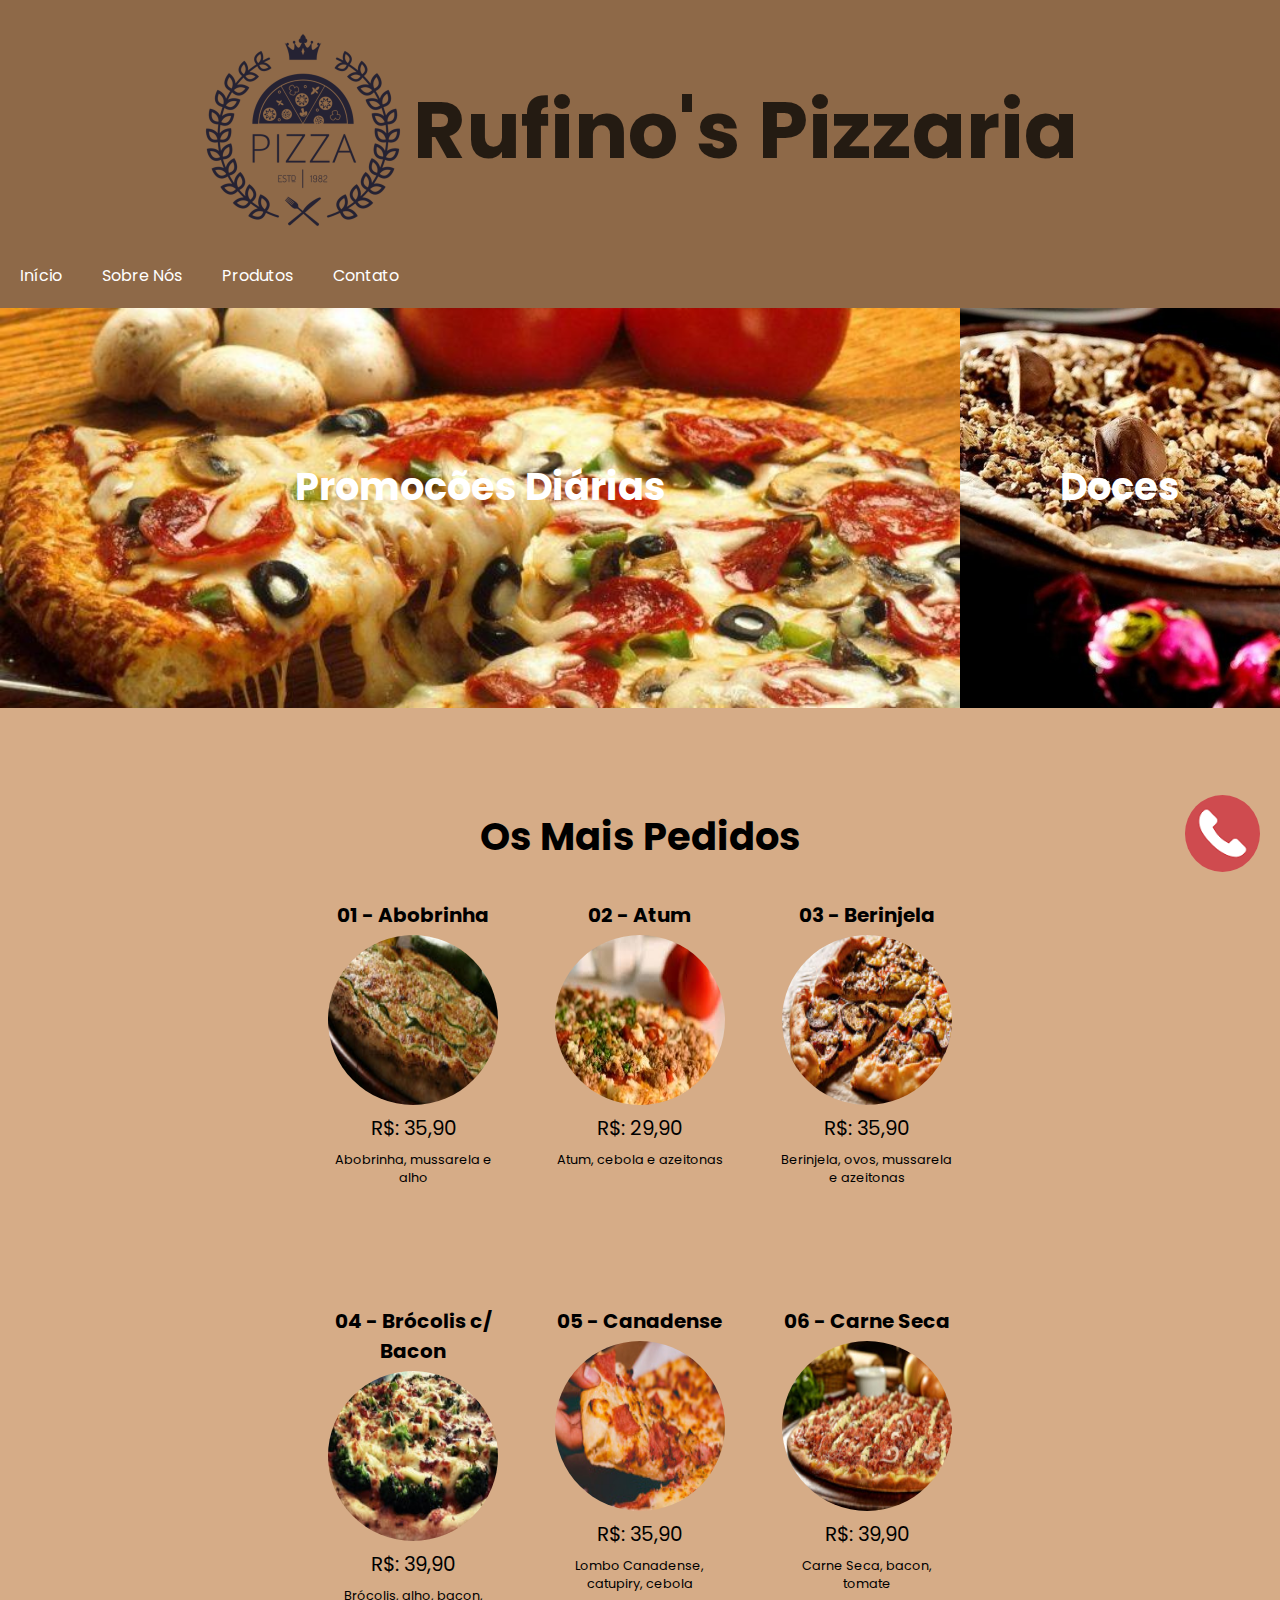
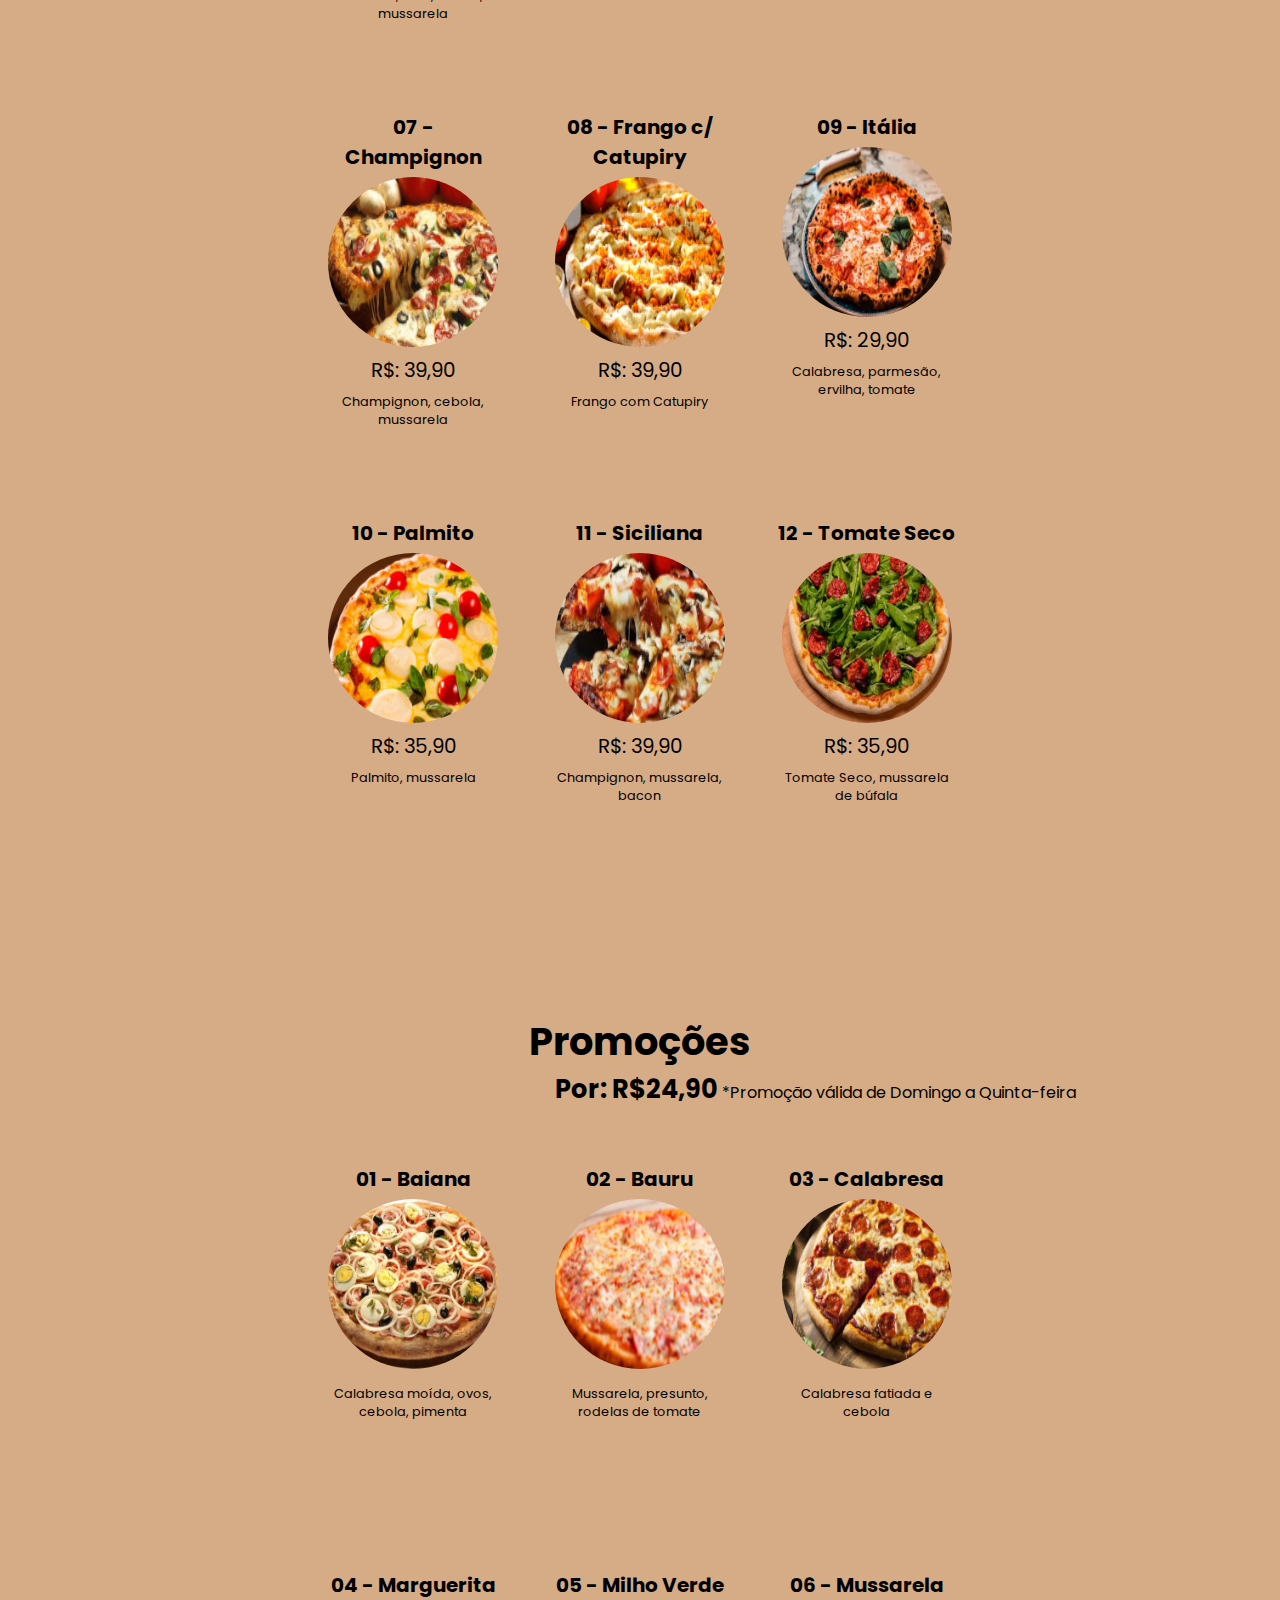
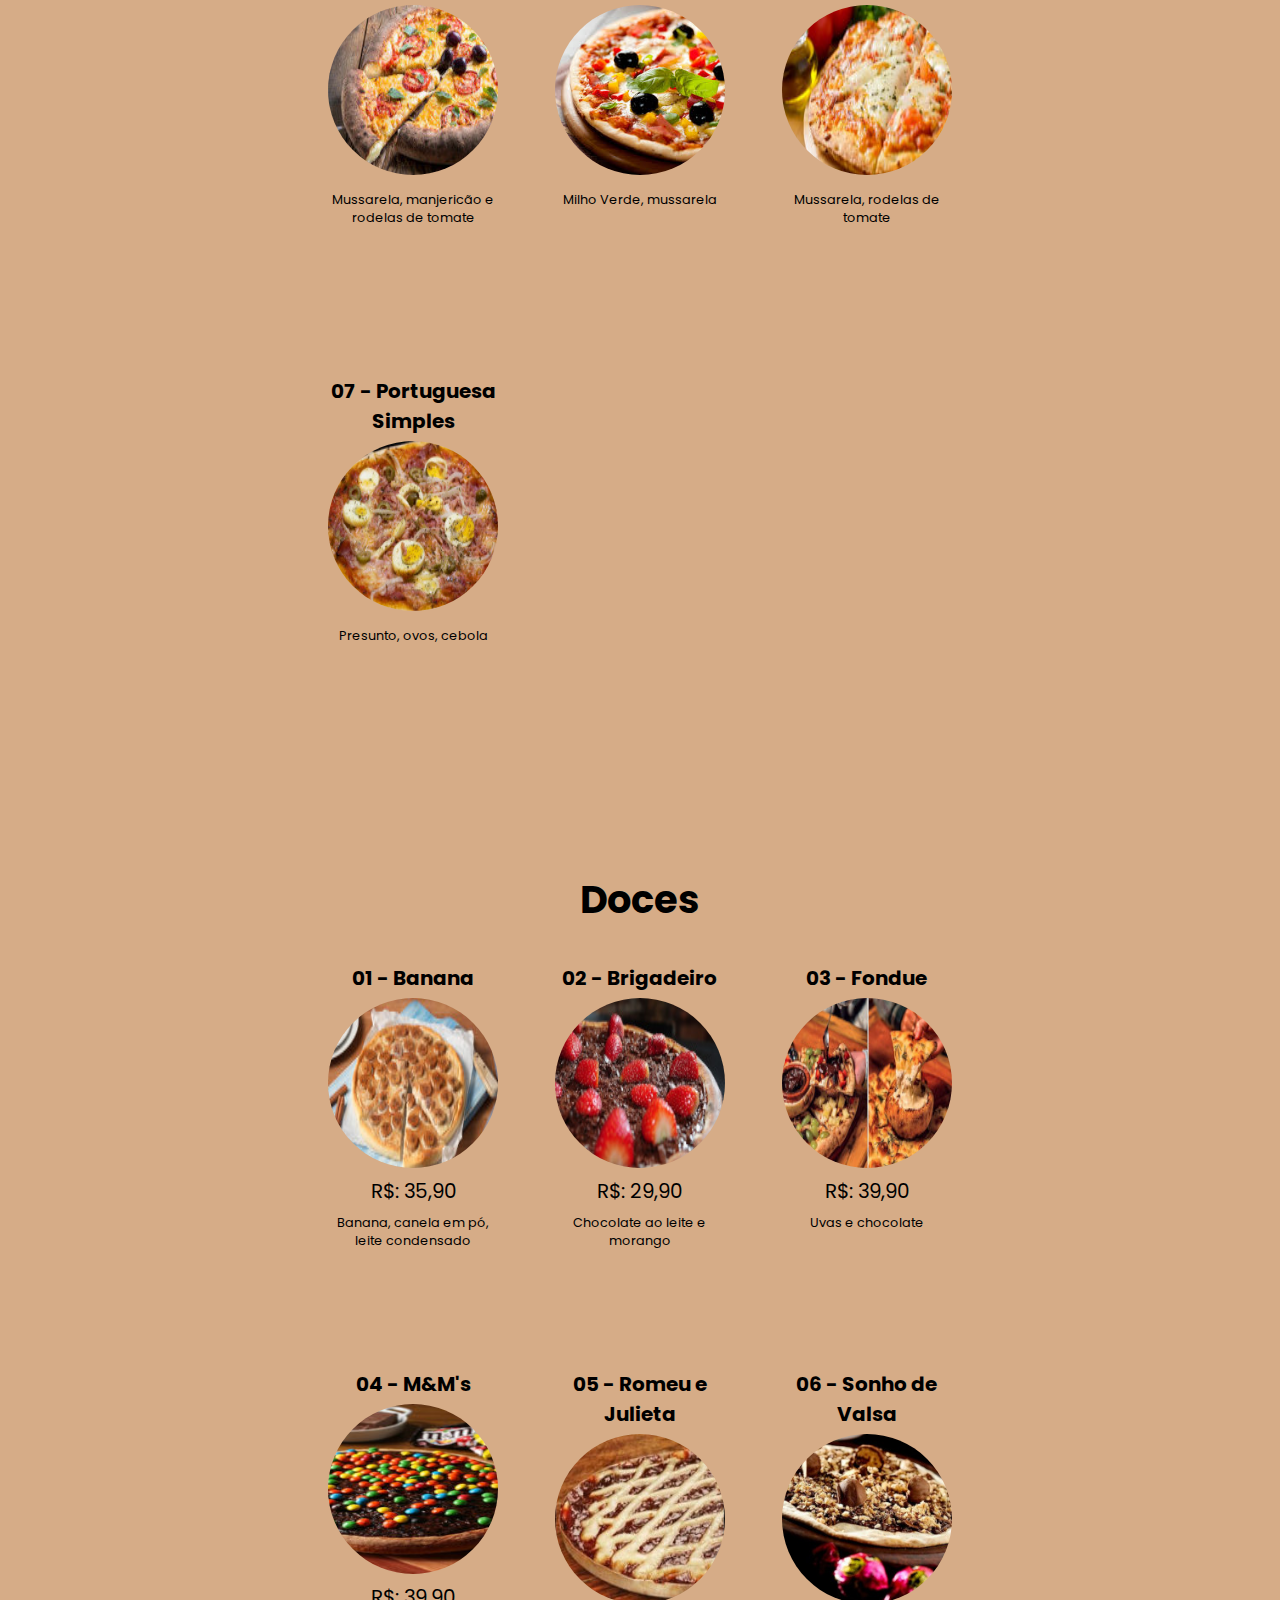
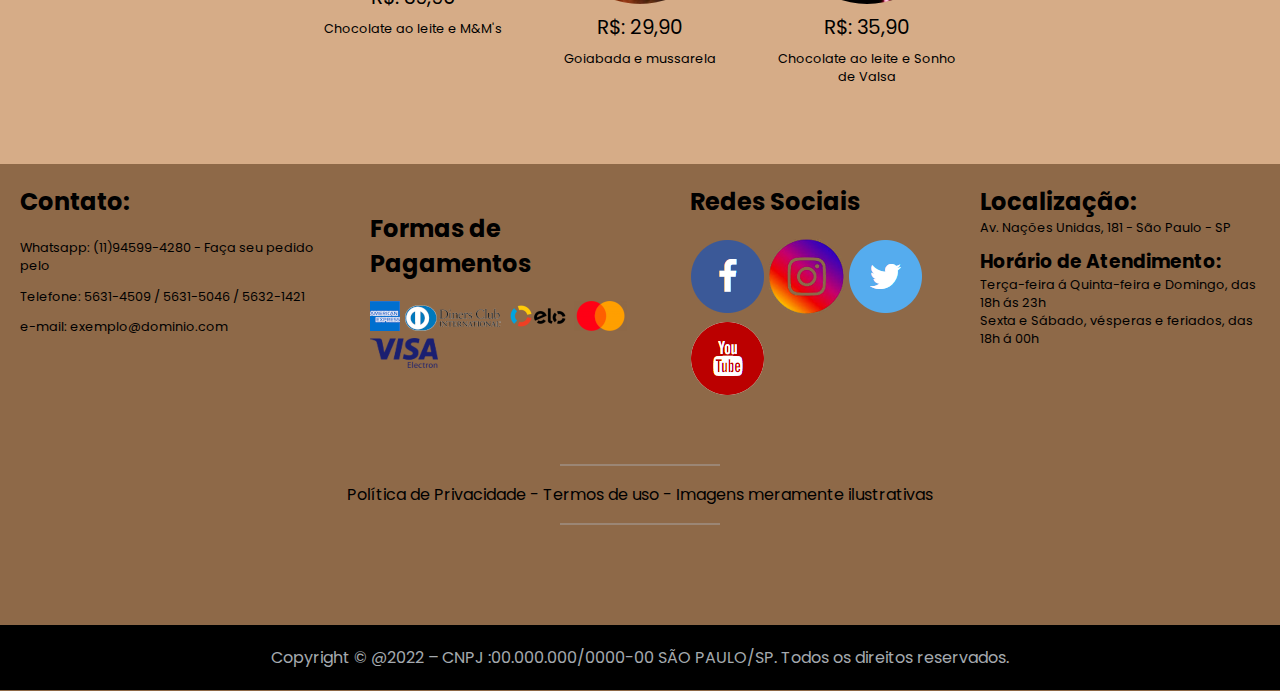
<file: index.html>
<!DOCTYPE html>
<html lang="pt-br">
<head>
    <meta charset="UTF-8">
    <meta http-equiv="X-UA-Compatible" content="IE=edge">
    <meta name="viewport" content="width=device-width, initial-scale=1.0">
    <title>Rufino's Pizzaria</title>

    <link rel="stylesheet" href="style/style.css">

    <link rel="preconnect" href="https://fonts.googleapis.com">
    <link rel="preconnect" href="https://fonts.gstatic.com" crossorigin>
    <link href="https://fonts.googleapis.com/css2?family=Bebas+Neue&family=Poppins:wght@200&display=swap" rel="stylesheet">
</head>
<body>
    <header>
        <div id="logo">
            <img id="logoImg" src="images/logo-pizza.png">
            <h1>Rufino's Pizzaria</h1>
        </div>

        <div class="menu">
            <a href="index.html">Início</a>
            <a href="sobreNos.html">Sobre Nós</a>
            <a href="produtos.html">Produtos</a>
            <a href="#contato">Contato</a>
        </div>
    </header>

    <main>
        <div class="banners-respon">
            <a href="#promocoesDiarias">
                <div class="coluna-esquerda">
                    <div id="banner-esquerda">
                        <h1 class="titulo">Promocões Diárias</h1>
                    </div>
                </div>
            </a>
        </div>

        <div class="banners-respon">
            <a href="#doces">
                <div class="coluna-direita">
                    <div id="banner-direita">
                        <h1 class="titulo">Doces</h1>
                    </div>
                </div>
            </a>
        </div>

        <h1 class="titulo-cardapio-geral">Os Mais Pedidos</h1>
        <div class="card">
            <div class="grid">
                <div class="produto">
                    <p class="tituloProduto">01 - Abobrinha</p>
                    <img src="images/abobrinha.jpg">
                    <p class="precoProduto">R$: 35,90</p>
                    <p class="descriProduto">Abobrinha, mussarela e alho</p>
                </div>
                <div class="produto">
                    <p class="tituloProduto">02 - Atum</p>
                    <img src="images/atum.jpg">
                    <p class="precoProduto">R$: 29,90</p>
                    <p class="descriProduto">Atum, cebola e azeitonas</p>
                </div>
                <div class="produto">
                    <p class="tituloProduto">03 - Berinjela</p>
                    <img src="images/berinjela.jpg">
                    <p class="precoProduto">R$: 35,90</p>
                    <p class="descriProduto">Berinjela, ovos, mussarela e azeitonas</p>
                </div>
                <div class="produto">
                    <p class="tituloProduto">04 - Brócolis c/ Bacon</p>
                    <img src="images/brocolis.jpg">
                    <p class="precoProduto">R$: 39,90</p>
                    <p class="descriProduto">Brócolis, alho, bacon, mussarela</p>
                </div>
                <div class="produto">
                    <p class="tituloProduto">05 - Canadense</p>
                    <img src="images/canadense.jpg">
                    <p class="precoProduto">R$: 35,90</p>
                    <p class="descriProduto">Lombo Canadense, catupiry, cebola</p>
                </div>
                <div class="produto">
                    <p class="tituloProduto">06 - Carne Seca</p>
                    <img src="images/carneSeca.jpg">
                    <p class="precoProduto">R$: 39,90</p>
                    <p class="descriProduto">Carne Seca, bacon, tomate</p>
                </div>
                <div class="produto">
                    <p class="tituloProduto">07 - Champignon</p>
                    <img src="images/champignon.jpg">
                    <p class="precoProduto">R$: 39,90</p>
                    <p class="descriProduto">Champignon, cebola, mussarela</p>
                </div>
                <div class="produto">
                    <p class="tituloProduto">08 - Frango c/ Catupiry</p>
                    <img src="images/frango.png">
                    <p class="precoProduto">R$: 39,90</p>
                    <p class="descriProduto">Frango com Catupiry</p>
                </div>
                <div class="produto">
                    <p class="tituloProduto">09 - Itália</p>
                    <img src="images/italia.jpg">
                    <p class="precoProduto">R$: 29,90</p>
                    <p class="descriProduto">Calabresa, parmesão, ervilha, tomate</p>
                </div>
                <div class="produto">
                    <p class="tituloProduto">10 - Palmito</p>
                    <img src="images/palmito.jpeg">
                    <p class="precoProduto">R$: 35,90</p>
                    <p class="descriProduto">Palmito, mussarela</p>
                </div>
                <div class="produto">
                    <p class="tituloProduto">11 - Siciliana</p>
                    <img src="images/siciliana.jpg">
                    <p class="precoProduto">R$: 39,90</p>
                    <p class="descriProduto">Champignon, mussarela, bacon</p>
                </div>
                <div class="produto">
                    <p class="tituloProduto">12 - Tomate Seco</p>
                    <img src="images/tomate.jpg">
                    <p class="precoProduto">R$: 35,90</p>
                    <p class="descriProduto">Tomate Seco, mussarela de búfala</p>
                </div>
            </div>
        </div>

        <a name="promocoesDiarias"></a>
        <h1 class="titulo-cardapio-promo">Promoções</h1>
        <p class="preco-cardapio-promo"><strong>Por: R$24,90</strong> *Promoção válida de Domingo a Quinta-feira</p>
        <div class="card">
            <div class="grid">
                <div class="produto">
                    <p class="tituloProduto">01 - Baiana</p>
                    <img src="images/imgPromo/baiana.jpg">
                    <p class="precoProduto"></p>
                    <p class="descriProduto">Calabresa moída, ovos, cebola, pimenta</p>
                </div>
                <div class="produto">
                    <p class="tituloProduto">02 - Bauru</p>
                    <img src="images/imgPromo/bauru.jpg">
                    <p class="precoProduto"></p>
                    <p class="descriProduto">Mussarela, presunto, rodelas de tomate</p>
                </div>
                <div class="produto">
                    <p class="tituloProduto">03 - Calabresa</p>
                    <img src="images/imgPromo/calabresa.jpg">
                    <p class="precoProduto"></p>
                    <p class="descriProduto">Calabresa fatiada e cebola</p>
                </div>
                <div class="produto">
                    <p class="tituloProduto">04 - Marguerita</p>
                    <img src="images/imgPromo/marguerita.jpg">
                    <p class="precoProduto"></p>
                    <p class="descriProduto">Mussarela, manjericão e rodelas de tomate</p>
                </div>
                <div class="produto">
                    <p class="tituloProduto">05 - Milho Verde</p>
                    <img src="images/imgPromo/milhoVerde.jpg">
                    <p class="precoProduto"></p>
                    <p class="descriProduto">Milho Verde, mussarela</p>
                </div>
                <div class="produto">
                    <p class="tituloProduto">06 - Mussarela</p>
                    <img src="images/imgPromo/mussarela.jpg">
                    <p class="precoProduto"></p>
                    <p class="descriProduto">Mussarela, rodelas de tomate</p>
                </div>
                <div class="produto">
                    <p class="tituloProduto">07 - Portuguesa Simples</p>
                    <img src="images/imgPromo/portuguesa.jpg">
                    <p class="precoProduto"></p>
                    <p class="descriProduto">Presunto, ovos, cebola</p>
                </div>
            </div>
        </div>

        <a name="doces"></a>
        <h1 class="titulo-cardapio-promo">Doces</h1>
        <div class="card">
            <div class="grid">
                <div class="produto">
                    <p class="tituloProduto">01 - Banana</p>
                    <img src="images/imgDoce/banana.jpg">
                    <p class="precoProduto">R$: 35,90</p>
                    <p class="descriProduto">Banana, canela em pó, leite condensado</p>
                </div>
                <div class="produto">
                    <p class="tituloProduto">02 - Brigadeiro</p>
                    <img src="images/imgDoce/brigadeiro.jpg">
                    <p class="precoProduto">R$: 29,90</p>
                    <p class="descriProduto">Chocolate ao leite e morango</p>
                </div>
                <div class="produto">
                    <p class="tituloProduto">03 - Fondue</p>
                    <img src="images/imgDoce/fondue.jpg">
                    <p class="precoProduto">R$: 39,90</p>
                    <p class="descriProduto">Uvas e chocolate</p>
                </div>
                <div class="produto">
                    <p class="tituloProduto">04 - M&M's</p>
                    <img src="images/imgDoce/mms.jpg">
                    <p class="precoProduto">R$: 39,90</p>
                    <p class="descriProduto">Chocolate ao leite e M&M's</p>
                </div>
                <div class="produto">
                    <p class="tituloProduto">05 - Romeu e Julieta</p>
                    <img src="images/imgDoce/romeu-e-julieta.jpg">
                    <p class="precoProduto">R$: 29,90</p>
                    <p class="descriProduto">Goiabada e mussarela</p>
                </div>
                <div class="produto">
                    <p class="tituloProduto">06 - Sonho de Valsa</p>
                    <img src="images/imgDoce/sonho.jpg">
                    <p class="precoProduto">R$: 35,90</p>
                    <p class="descriProduto">Chocolate ao leite e Sonho de Valsa</p>
                </div>
            </div>
        </div>

    </main>

    <div id="entrega">
        <a href="tel:1111111111"> <!--
            para enviar no e-mail = <a href="mailto:email@gmail.com"> 
            -->
            <img src="images/icones/telefone.png">
            <div id="tel">
                <p>(11)94599-4280</p>
                <p>Entregamos na sua casa!</p>
            </div>
        </a>
    </div>

    <footer>
        <div id="rodape">
            <div class="contato">
                <h2>Contato:</h2>
                <p>Whatsapp: (11)94599-4280 - Faça seu pedido pelo</p>
                <p>Telefone: 5631-4509 / 5631-5046 / 5632-1421</p>
                <p>e-mail: exemplo@dominio.com</p>
                <a name="contato"></a>

            </div>

            <div class="forma-pagamento">
                <h2>Formas de Pagamentos</h2>
                <div>
                    <img src="images/icones/amex resized.png" alt="amex">
                    <img src="images/icones/diners resized.png" alt="diners">
                    <img src="images/icones/elo resized.png" alt="elo">
                    <img src="images/icones/master resized.png" alt="master">
                    <img src="images/icones/visa resized.png" alt="visa">
                </div>
            </div>

            <div class="social">
                <h2>Redes Sociais</h2>
                <img src="images/icones/fb.png">
                <img src="images/icones/ig.png">
                <img src="images/icones/tw.png">
                <img src="images/icones/yt.png">
            </div>

            <div class="info-hr-loc">
                <h2 class="localizacao">Localização:</h2>
                <p class="localizacao">Av. Nações Unidas, 181 - São Paulo - SP</p>
                <h3 class="hora-aten">Horário de Atendimento:</h3>
                <p class="hora-aten">Terça-feira á Quinta-feira e Domingo, das 18h ás 23h <br>Sexta e Sábado, vésperas e feriados, das 18h á 00h</p>
            </div>

        </div>

        <div class="info">
            <div id="posicao-hr">
                <hr class="hr-1">
                <p class="hr-rodape">Política de Privacidade - Termos de uso - Imagens meramente ilustrativas</p>
                <hr class="hr-1">
            </div>
            <div id="posicao-hr-segundo">
                <hr>
                <p class="hr-rodape">Copyright © @2022 – CNPJ :00.000.000/0000-00 SÃO PAULO/SP. Todos os direitos reservados.</p>
                <hr>
            </div>
        </div>
    </footer>
</body>
</html>
</file>
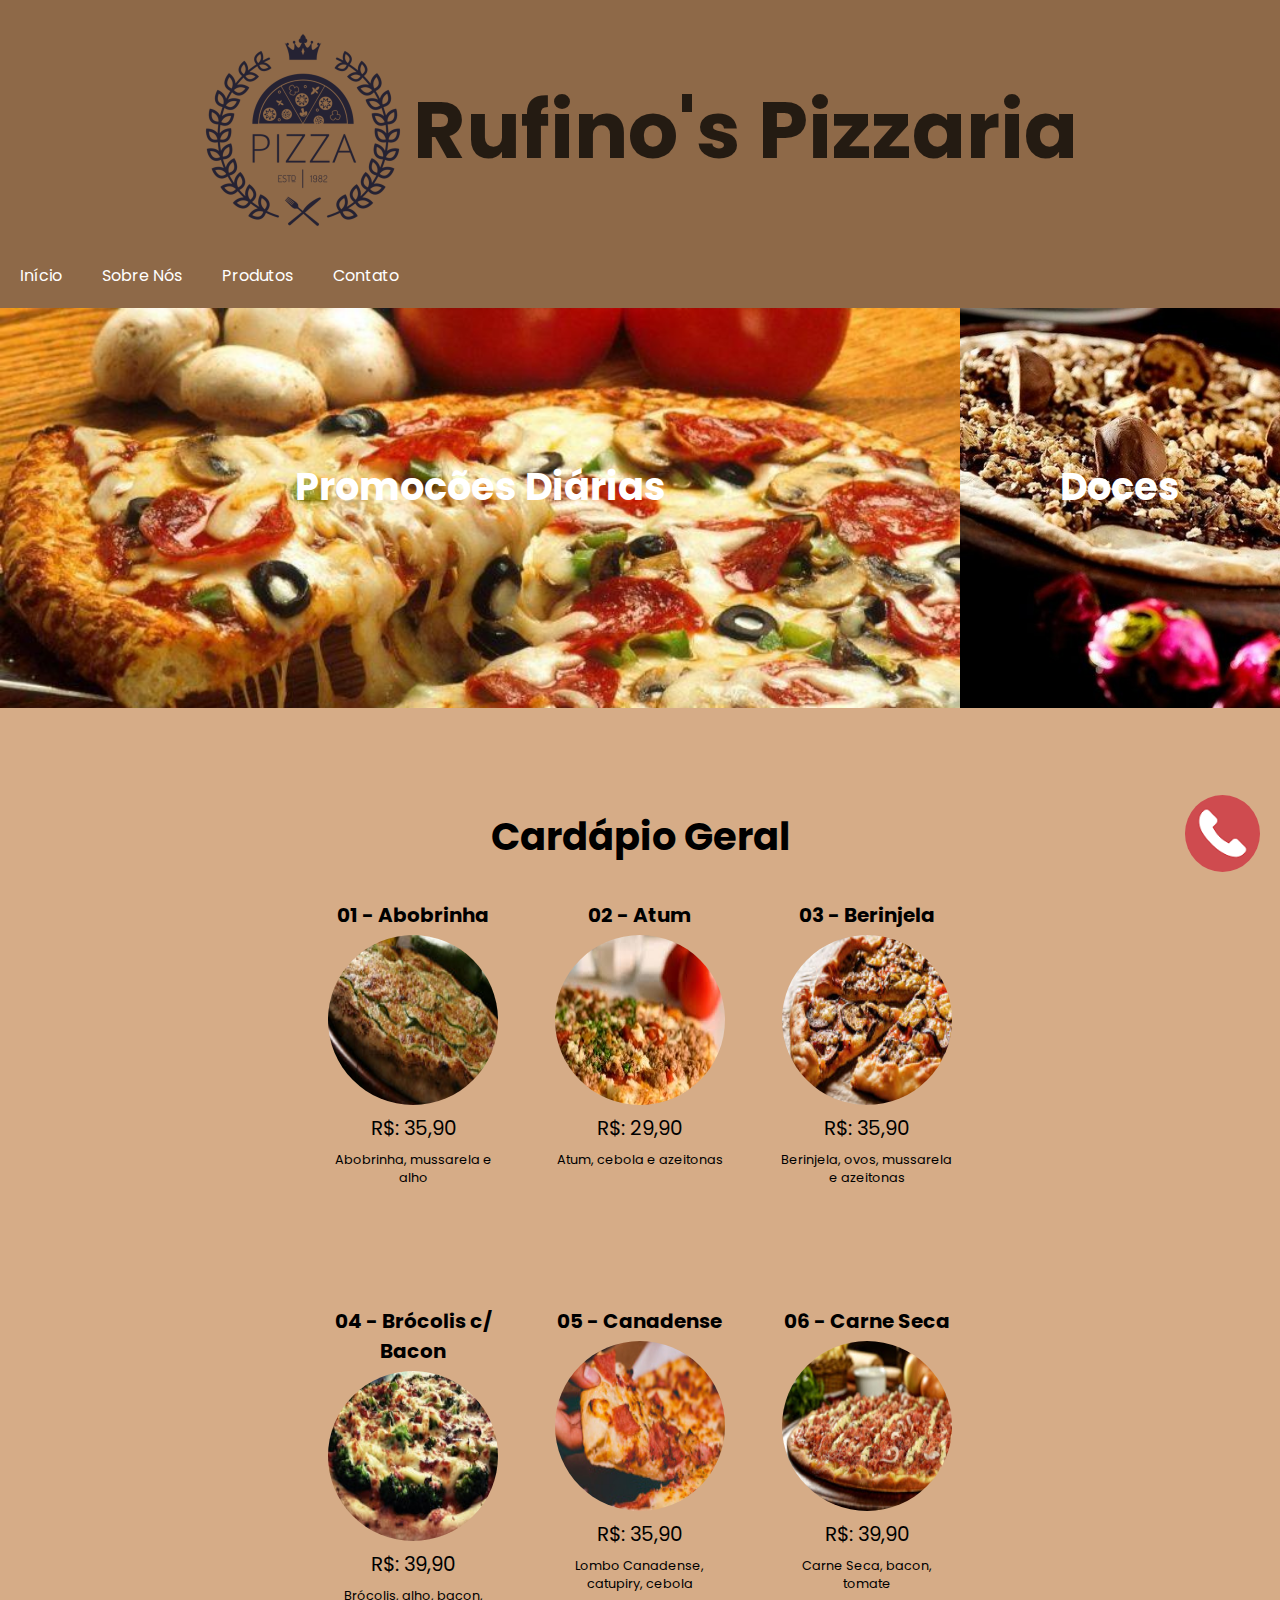
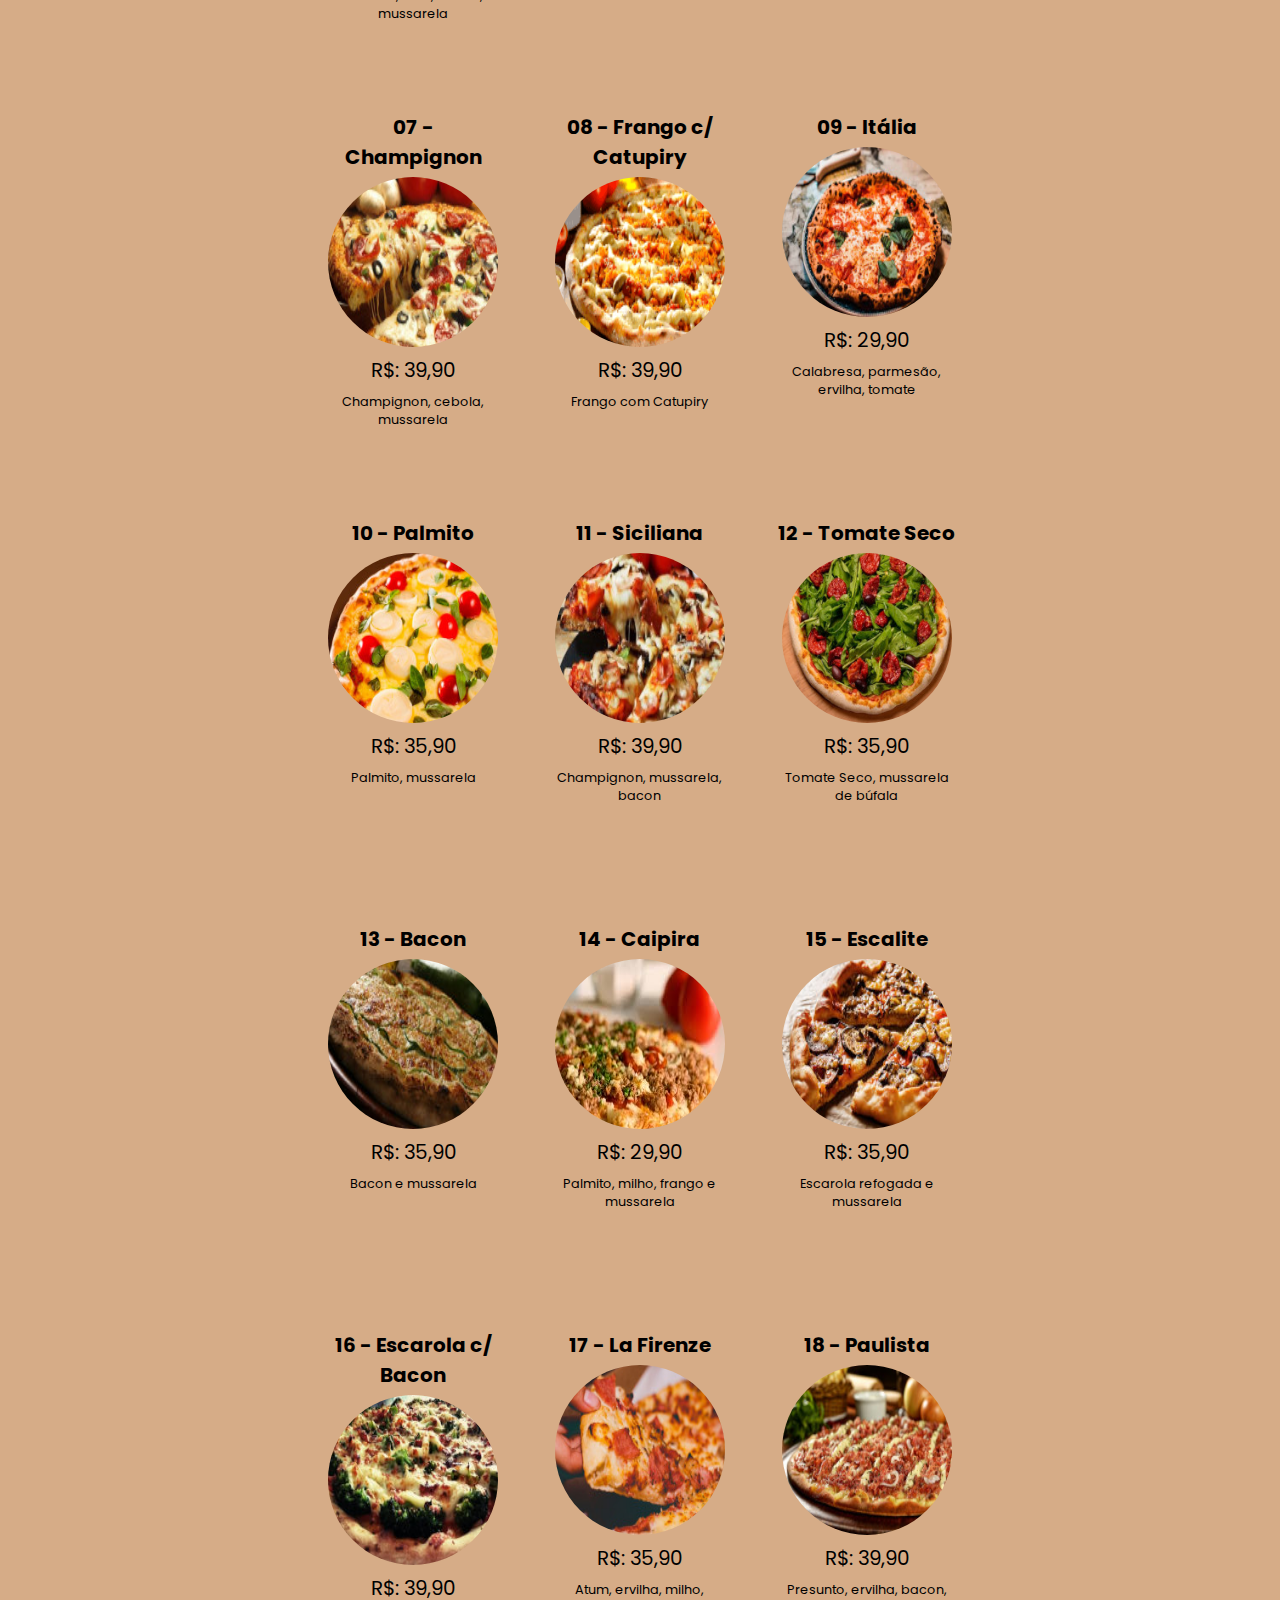
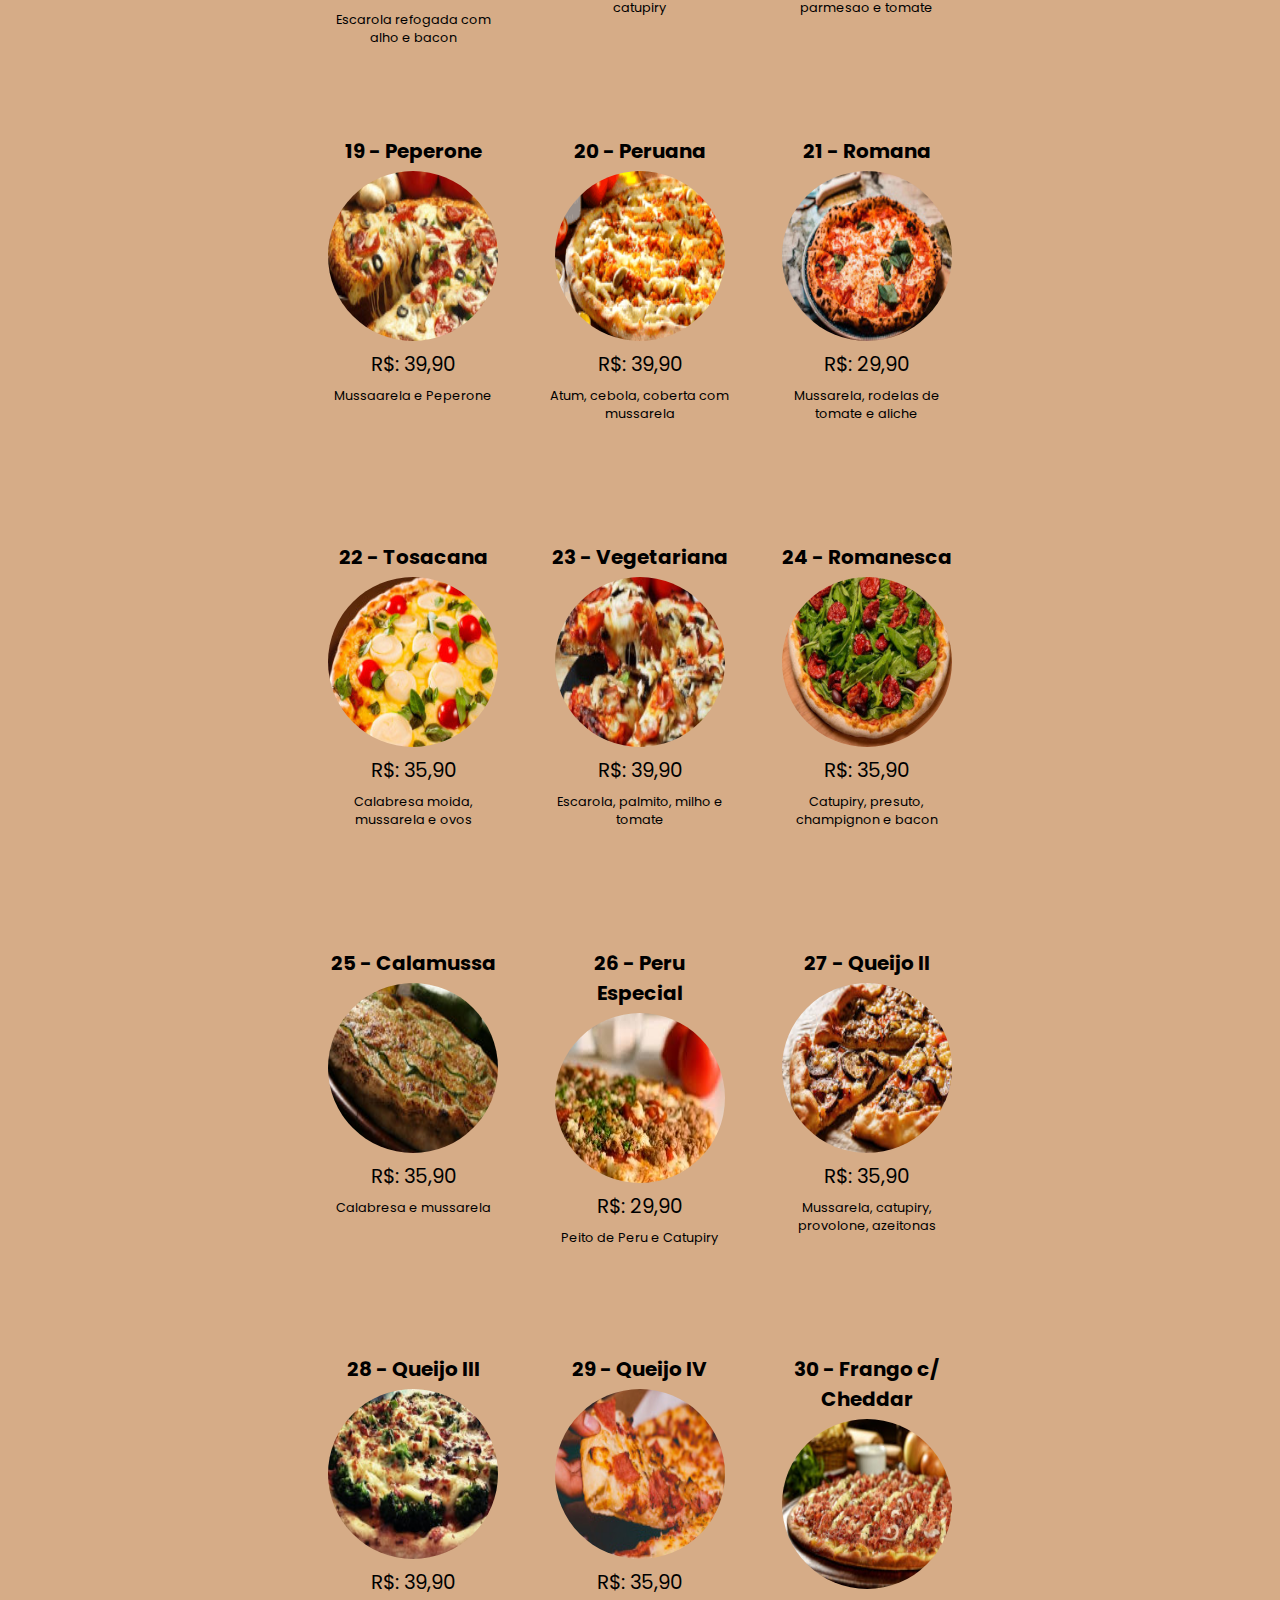
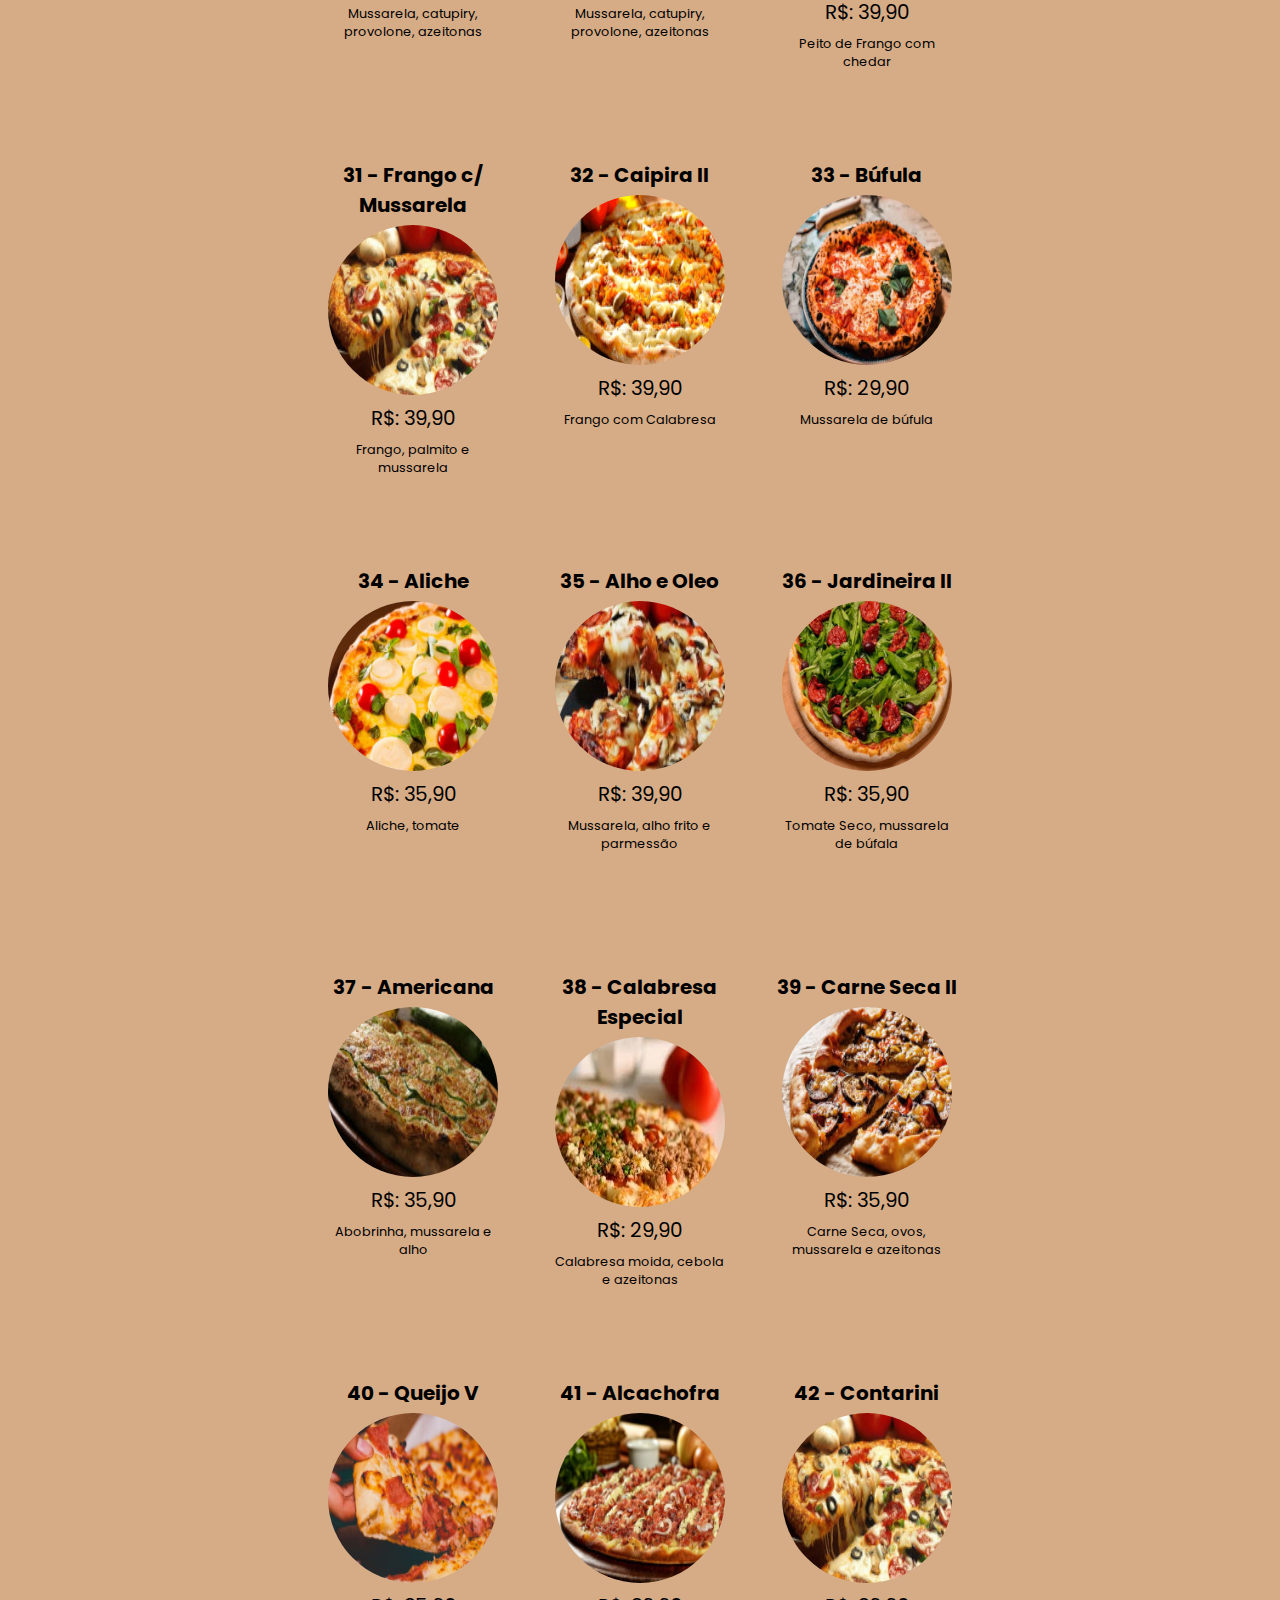
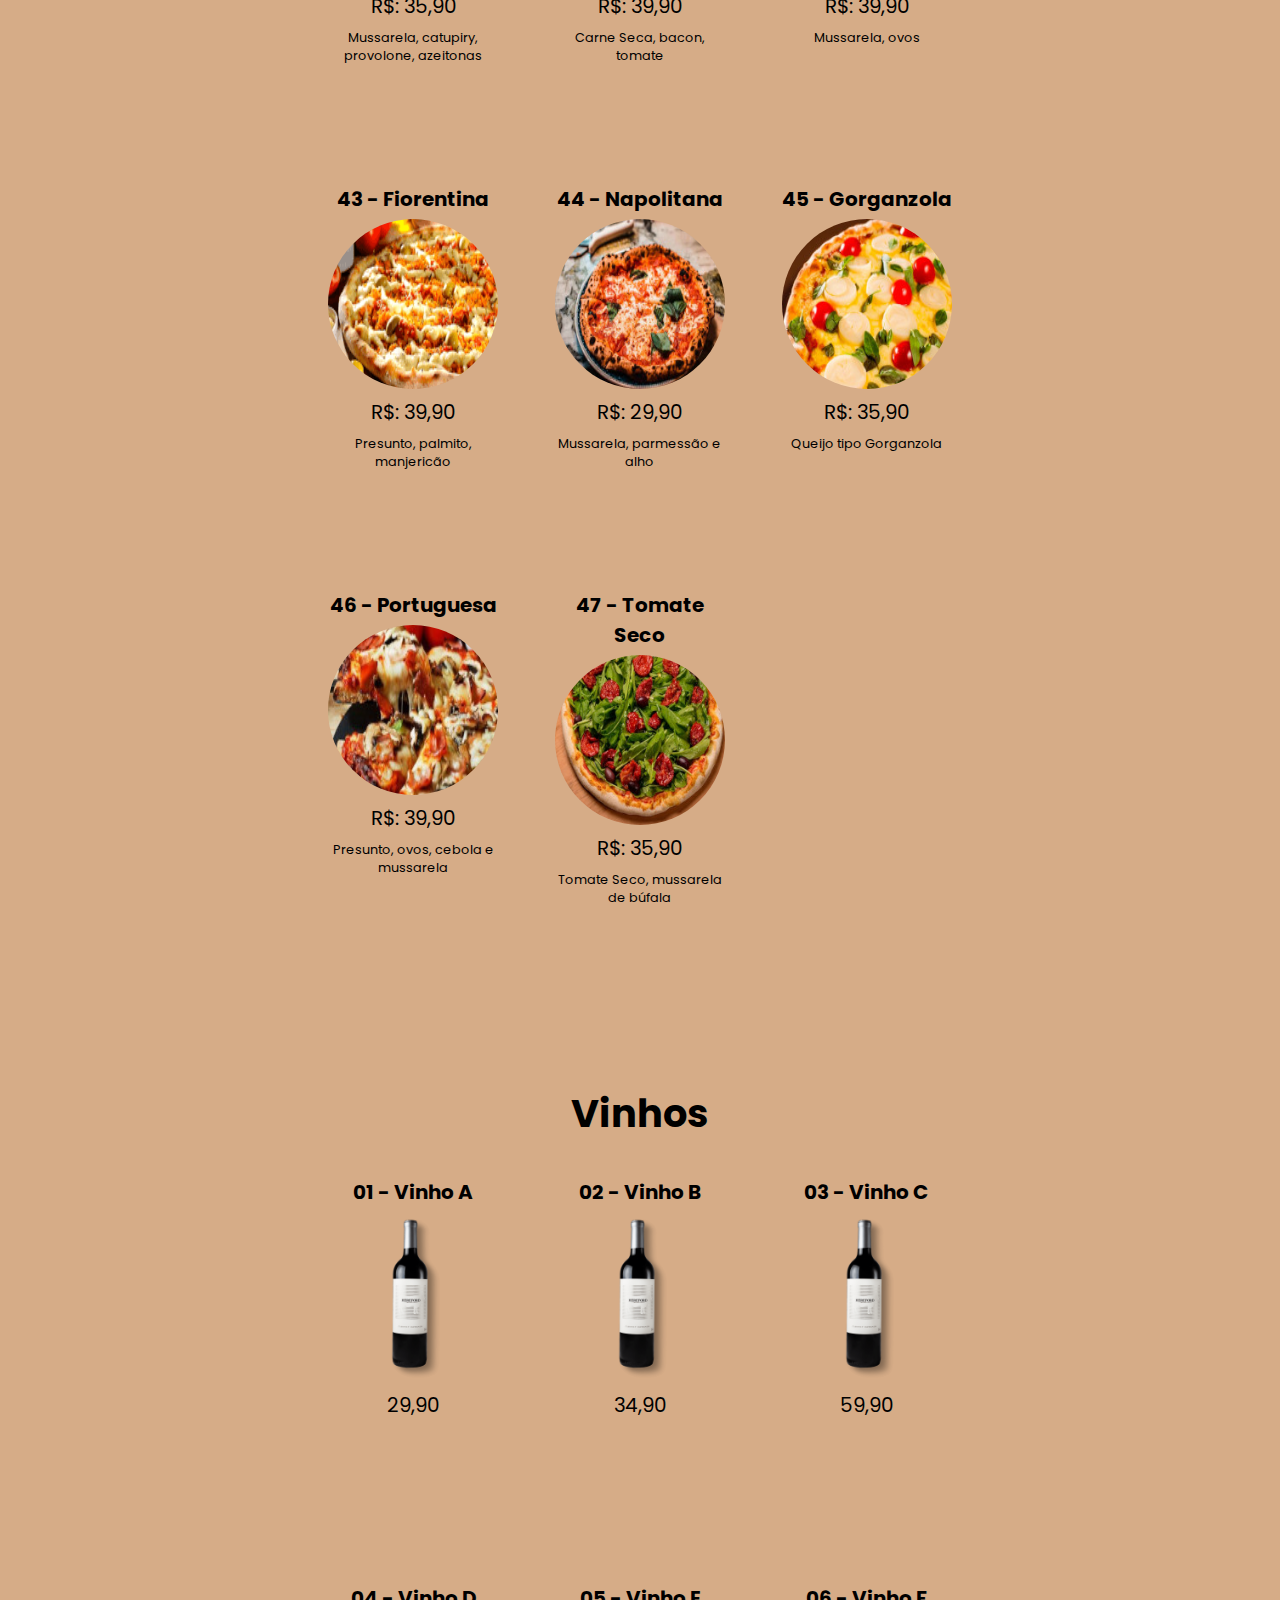
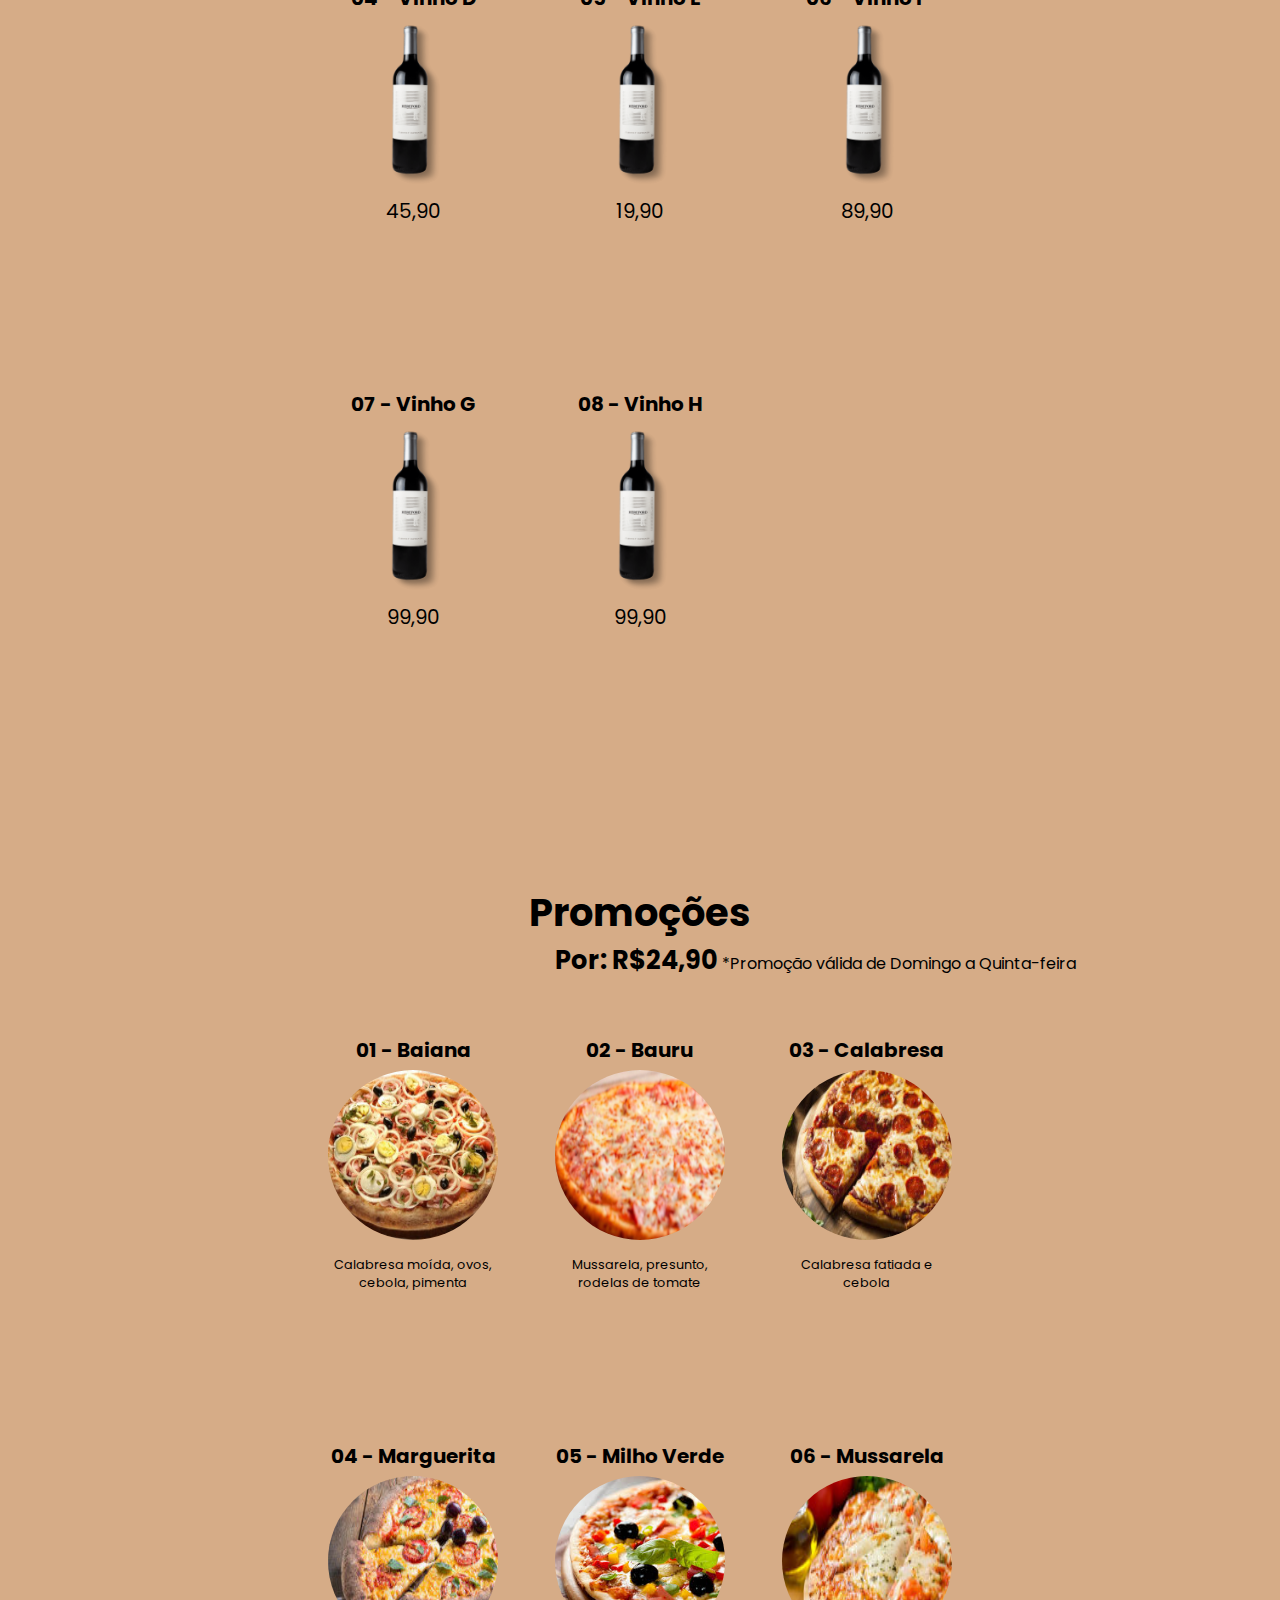
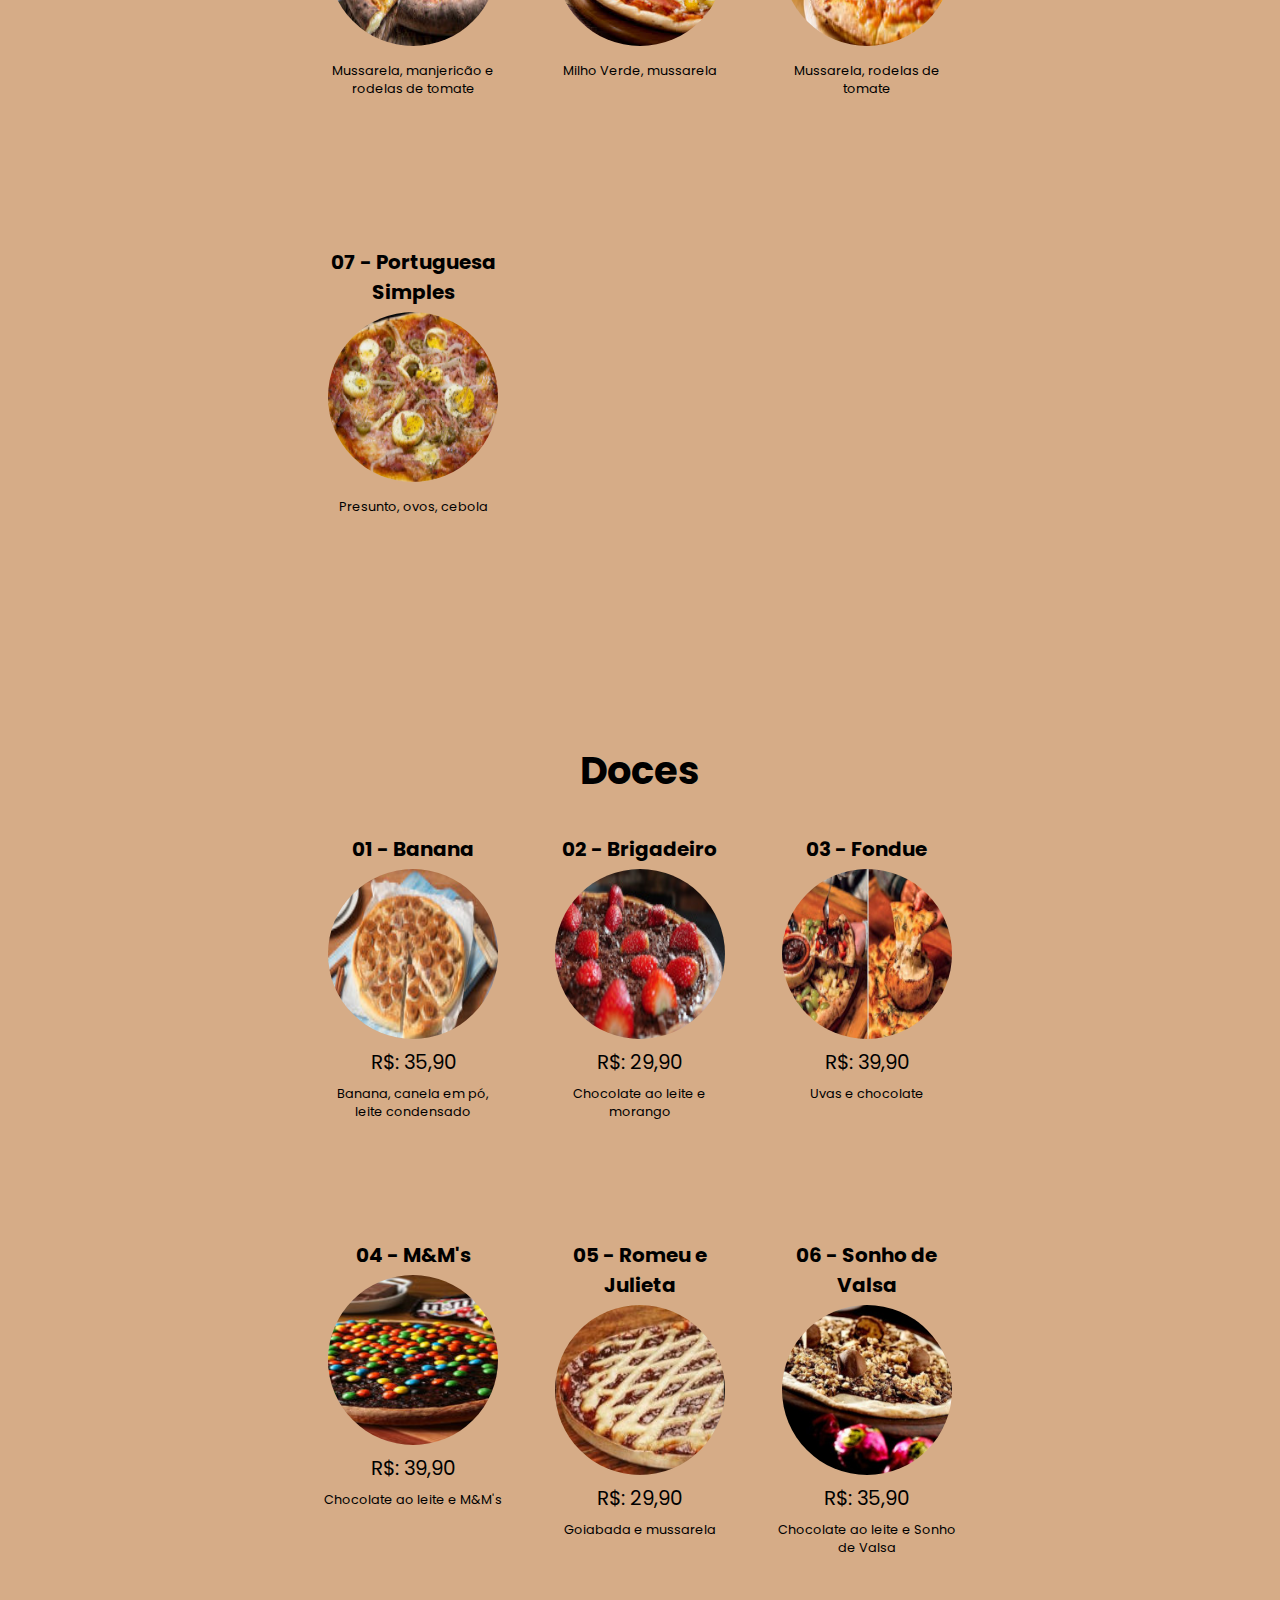
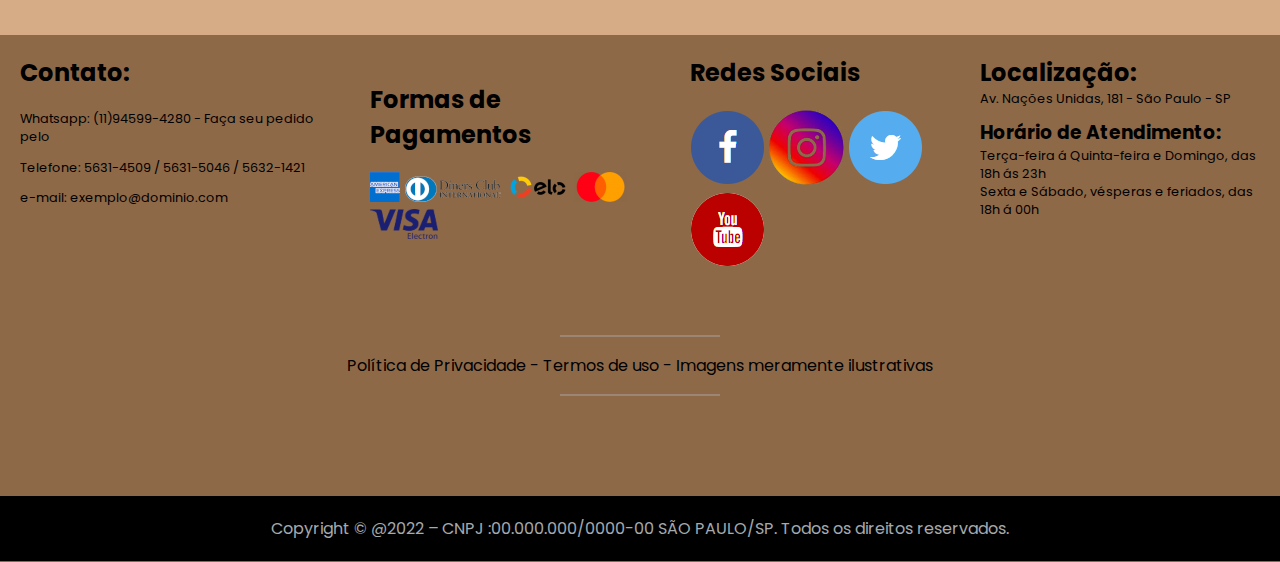
<file: produtos.html>
<!DOCTYPE html>
<html lang="pt-br">
<head>
    <meta charset="UTF-8">
    <meta http-equiv="X-UA-Compatible" content="IE=edge">
    <meta name="viewport" content="width=device-width, initial-scale=1.0">
    <title>Produtos</title>

    <link rel="stylesheet" href="style/style.css">

    <link rel="preconnect" href="https://fonts.googleapis.com">
    <link rel="preconnect" href="https://fonts.gstatic.com" crossorigin>
    <link href="https://fonts.googleapis.com/css2?family=Bebas+Neue&family=Poppins:wght@200&display=swap" rel="stylesheet">
</head>
<body>
    <header>
        <div id="logo">
            <img id="logoImg" src="images/logo-pizza.png">
            <h1>Rufino's Pizzaria</h1>
        </div>

        <div class="menu">
            <a href="index.html">Início</a>
            <a href="sobreNos.html">Sobre Nós</a>
            <a href="produtos.html">Produtos</a>
            <a href="#contato">Contato</a>
        </div>
    </header>

    <main>
        <div class="banners-respon">
            <a href="#promocoesDiarias">
                <div class="coluna-esquerda">
                    <div id="banner-esquerda">
                        <h1 class="titulo">Promocões Diárias</h1>
                    </div>
                </div>
            </a>
        </div>

        <div class="banners-respon">
            <a href="#doces">
                <div class="coluna-direita">
                    <div id="banner-direita">
                        <h1 class="titulo">Doces</h1>
                    </div>
                </div>
            </a>
        </div>

        <h1 class="titulo-cardapio-geral">Cardápio Geral</h1>
        <div class="card">
            <div class="grid">
                <div class="produto">
                    <p class="tituloProduto">01 - Abobrinha</p>
                    <img src="images/abobrinha.jpg">
                    <p class="precoProduto">R$: 35,90</p>
                    <p class="descriProduto">Abobrinha, mussarela e alho</p>
                </div>
                <div class="produto">
                    <p class="tituloProduto">02 - Atum</p>
                    <img src="images/atum.jpg">
                    <p class="precoProduto">R$: 29,90</p>
                    <p class="descriProduto">Atum, cebola e azeitonas</p>
                </div>
                <div class="produto">
                    <p class="tituloProduto">03 - Berinjela</p>
                    <img src="images/berinjela.jpg">
                    <p class="precoProduto">R$: 35,90</p>
                    <p class="descriProduto">Berinjela, ovos, mussarela e azeitonas</p>
                </div>
                <div class="produto">
                    <p class="tituloProduto">04 - Brócolis c/ Bacon</p>
                    <img src="images/brocolis.jpg">
                    <p class="precoProduto">R$: 39,90</p>
                    <p class="descriProduto">Brócolis, alho, bacon, mussarela</p>
                </div>
                <div class="produto">
                    <p class="tituloProduto">05 - Canadense</p>
                    <img src="images/canadense.jpg">
                    <p class="precoProduto">R$: 35,90</p>
                    <p class="descriProduto">Lombo Canadense, catupiry, cebola</p>
                </div>
                <div class="produto">
                    <p class="tituloProduto">06 - Carne Seca</p>
                    <img src="images/carneSeca.jpg">
                    <p class="precoProduto">R$: 39,90</p>
                    <p class="descriProduto">Carne Seca, bacon, tomate</p>
                </div>
                <div class="produto">
                    <p class="tituloProduto">07 - Champignon</p>
                    <img src="images/champignon.jpg">
                    <p class="precoProduto">R$: 39,90</p>
                    <p class="descriProduto">Champignon, cebola, mussarela</p>
                </div>
                <div class="produto">
                    <p class="tituloProduto">08 - Frango c/ Catupiry</p>
                    <img src="images/frango.png">
                    <p class="precoProduto">R$: 39,90</p>
                    <p class="descriProduto">Frango com Catupiry</p>
                </div>
                <div class="produto">
                    <p class="tituloProduto">09 - Itália</p>
                    <img src="images/italia.jpg">
                    <p class="precoProduto">R$: 29,90</p>
                    <p class="descriProduto">Calabresa, parmesão, ervilha, tomate</p>
                </div>
                <div class="produto">
                    <p class="tituloProduto">10 - Palmito</p>
                    <img src="images/palmito.jpeg">
                    <p class="precoProduto">R$: 35,90</p>
                    <p class="descriProduto">Palmito, mussarela</p>
                </div>
                <div class="produto">
                    <p class="tituloProduto">11 - Siciliana</p>
                    <img src="images/siciliana.jpg">
                    <p class="precoProduto">R$: 39,90</p>
                    <p class="descriProduto">Champignon, mussarela, bacon</p>
                </div>
                <div class="produto">
                    <p class="tituloProduto">12 - Tomate Seco</p>
                    <img src="images/tomate.jpg">
                    <p class="precoProduto">R$: 35,90</p>
                    <p class="descriProduto">Tomate Seco, mussarela de búfala</p>
                </div>
                <div class="produto">
                    <p class="tituloProduto">13 - Bacon</p>
                    <img src="images/abobrinha.jpg">
                    <p class="precoProduto">R$: 35,90</p>
                    <p class="descriProduto">Bacon e mussarela</p>
                </div>
                <div class="produto">
                    <p class="tituloProduto">14 - Caipira</p>
                    <img src="images/atum.jpg">
                    <p class="precoProduto">R$: 29,90</p>
                    <p class="descriProduto">Palmito, milho, frango e mussarela</p>
                </div>
                <div class="produto">
                    <p class="tituloProduto">15 - Escalite</p>
                    <img src="images/berinjela.jpg">
                    <p class="precoProduto">R$: 35,90</p>
                    <p class="descriProduto">Escarola refogada e mussarela</p>
                </div>
                <div class="produto">
                    <p class="tituloProduto">16 - Escarola c/ Bacon</p>
                    <img src="images/brocolis.jpg">
                    <p class="precoProduto">R$: 39,90</p>
                    <p class="descriProduto">Escarola refogada com alho e bacon</p>
                </div>
                <div class="produto">
                    <p class="tituloProduto">17 - La Firenze</p>
                    <img src="images/canadense.jpg">
                    <p class="precoProduto">R$: 35,90</p>
                    <p class="descriProduto">Atum, ervilha, milho, catupiry</p>
                </div>
                <div class="produto">
                    <p class="tituloProduto">18  - Paulista</p>
                    <img src="images/carneSeca.jpg">
                    <p class="precoProduto">R$: 39,90</p>
                    <p class="descriProduto">Presunto, ervilha, bacon, parmesao e tomate</p>
                </div>
                <div class="produto">
                    <p class="tituloProduto">19 - Peperone</p>
                    <img src="images/champignon.jpg">
                    <p class="precoProduto">R$: 39,90</p>
                    <p class="descriProduto">Mussaarela e Peperone</p>
                </div>
                <div class="produto">
                    <p class="tituloProduto">20 - Peruana</p>
                    <img src="images/frango.png">
                    <p class="precoProduto">R$: 39,90</p>
                    <p class="descriProduto">Atum, cebola, coberta com mussarela</p>
                </div>
                <div class="produto">
                    <p class="tituloProduto">21 - Romana</p>
                    <img src="images/italia.jpg">
                    <p class="precoProduto">R$: 29,90</p>
                    <p class="descriProduto">Mussarela, rodelas de tomate e aliche</p>
                </div>
                <div class="produto">
                    <p class="tituloProduto">22 - Tosacana</p>
                    <img src="images/palmito.jpeg">
                    <p class="precoProduto">R$: 35,90</p>
                    <p class="descriProduto">Calabresa moida, mussarela e ovos</p>
                </div>
                <div class="produto">
                    <p class="tituloProduto">23 - Vegetariana</p>
                    <img src="images/siciliana.jpg">
                    <p class="precoProduto">R$: 39,90</p>
                    <p class="descriProduto">Escarola, palmito, milho e tomate</p>
                </div>
                <div class="produto">
                    <p class="tituloProduto">24 - Romanesca</p>
                    <img src="images/tomate.jpg">
                    <p class="precoProduto">R$: 35,90</p>
                    <p class="descriProduto">Catupiry, presuto, champignon e bacon</p>
                </div>
                <div class="produto">
                    <p class="tituloProduto">25 - Calamussa</p>
                    <img src="images/abobrinha.jpg">
                    <p class="precoProduto">R$: 35,90</p>
                    <p class="descriProduto">Calabresa e mussarela</p>
                </div>
                <div class="produto">
                    <p class="tituloProduto">26 - Peru Especial</p>
                    <img src="images/atum.jpg">
                    <p class="precoProduto">R$: 29,90</p>
                    <p class="descriProduto">Peito de Peru e Catupiry</p>
                </div>
                <div class="produto">
                    <p class="tituloProduto">27 - Queijo II</p>
                    <img src="images/berinjela.jpg">
                    <p class="precoProduto">R$: 35,90</p>
                    <p class="descriProduto">Mussarela, catupiry, provolone, azeitonas</p>
                </div>
                <div class="produto">
                    <p class="tituloProduto">28 - Queijo III</p>
                    <img src="images/brocolis.jpg">
                    <p class="precoProduto">R$: 39,90</p>
                    <p class="descriProduto">Mussarela, catupiry, provolone, azeitonas</p>
                </div>
                <div class="produto">
                    <p class="tituloProduto">29 - Queijo IV</p>
                    <img src="images/canadense.jpg">
                    <p class="precoProduto">R$: 35,90</p>
                    <p class="descriProduto">Mussarela, catupiry, provolone, azeitonas</p>
                </div>
                <div class="produto">
                    <p class="tituloProduto">30 - Frango c/ Cheddar</p>
                    <img src="images/carneSeca.jpg">
                    <p class="precoProduto">R$: 39,90</p>
                    <p class="descriProduto">Peito de Frango com chedar</p>
                </div>
                <div class="produto">
                    <p class="tituloProduto">31 - Frango c/ Mussarela</p>
                    <img src="images/champignon.jpg">
                    <p class="precoProduto">R$: 39,90</p>
                    <p class="descriProduto">Frango, palmito e mussarela</p>
                </div>
                <div class="produto">
                    <p class="tituloProduto">32 - Caipira II</p>
                    <img src="images/frango.png">
                    <p class="precoProduto">R$: 39,90</p>
                    <p class="descriProduto">Frango com Calabresa</p>
                </div>
                <div class="produto">
                    <p class="tituloProduto">33 - Búfula</p>
                    <img src="images/italia.jpg">
                    <p class="precoProduto">R$: 29,90</p>
                    <p class="descriProduto">Mussarela de búfula</p>
                </div>
                <div class="produto">
                    <p class="tituloProduto">34 - Aliche</p>
                    <img src="images/palmito.jpeg">
                    <p class="precoProduto">R$: 35,90</p>
                    <p class="descriProduto">Aliche, tomate</p>
                </div>
                <div class="produto">
                    <p class="tituloProduto">35 - Alho e Oleo</p>
                    <img src="images/siciliana.jpg">
                    <p class="precoProduto">R$: 39,90</p>
                    <p class="descriProduto">Mussarela, alho frito e parmessão</p>
                </div>
                <div class="produto">
                    <p class="tituloProduto">36 - Jardineira II</p>
                    <img src="images/tomate.jpg">
                    <p class="precoProduto">R$: 35,90</p>
                    <p class="descriProduto">Tomate Seco, mussarela de búfala</p>
                </div>
                <div class="produto">
                    <p class="tituloProduto">37 - Americana</p>
                    <img src="images/abobrinha.jpg">
                    <p class="precoProduto">R$: 35,90</p>
                    <p class="descriProduto">Abobrinha, mussarela e alho</p>
                </div>
                <div class="produto">
                    <p class="tituloProduto">38 - Calabresa Especial</p>
                    <img src="images/atum.jpg">
                    <p class="precoProduto">R$: 29,90</p>
                    <p class="descriProduto">Calabresa moida, cebola e azeitonas</p>
                </div>
                <div class="produto">
                    <p class="tituloProduto">39 - Carne Seca II</p>
                    <img src="images/berinjela.jpg">
                    <p class="precoProduto">R$: 35,90</p>
                    <p class="descriProduto">Carne Seca, ovos, mussarela e azeitonas</p>
                </div>
                <div class="produto">
                    <p class="tituloProduto">40 - Queijo V</p>
                    <img src="images/canadense.jpg">
                    <p class="precoProduto">R$: 35,90</p>
                    <p class="descriProduto">Mussarela, catupiry, provolone, azeitonas</p>
                </div>
                <div class="produto">
                    <p class="tituloProduto">41 - Alcachofra</p>
                    <img src="images/carneSeca.jpg">
                    <p class="precoProduto">R$: 39,90</p>
                    <p class="descriProduto">Carne Seca, bacon, tomate</p>
                </div>
                <div class="produto">
                    <p class="tituloProduto">42 - Contarini</p>
                    <img src="images/champignon.jpg">
                    <p class="precoProduto">R$: 39,90</p>
                    <p class="descriProduto">Mussarela, ovos</p>
                </div>
                <div class="produto">
                    <p class="tituloProduto">43 - Fiorentina</p>
                    <img src="images/frango.png">
                    <p class="precoProduto">R$: 39,90</p>
                    <p class="descriProduto">Presunto, palmito, manjericão</p>
                </div>
                <div class="produto">
                    <p class="tituloProduto">44 - Napolitana</p>
                    <img src="images/italia.jpg">
                    <p class="precoProduto">R$: 29,90</p>
                    <p class="descriProduto">Mussarela, parmessão e alho</p>
                </div>
                <div class="produto">
                    <p class="tituloProduto">45 - Gorganzola</p>
                    <img src="images/palmito.jpeg">
                    <p class="precoProduto">R$: 35,90</p>
                    <p class="descriProduto">Queijo tipo Gorganzola</p>
                </div>
                <div class="produto">
                    <p class="tituloProduto">46 - Portuguesa</p>
                    <img src="images/siciliana.jpg">
                    <p class="precoProduto">R$: 39,90</p>
                    <p class="descriProduto">Presunto, ovos, cebola e mussarela</p>
                </div>
                <div class="produto">
                    <p class="tituloProduto">47 - Tomate Seco</p>
                    <img src="images/tomate.jpg">
                    <p class="precoProduto">R$: 35,90</p>
                    <p class="descriProduto">Tomate Seco, mussarela de búfala</p>
                </div>
            </div>
        </div>

        <h1 class="titulo-cardapio-vinhos">Vinhos</h1>
        <div class="card">
            <div class="grid">
                <div class="produto">
                    <p class="tituloProduto">01 - Vinho A</p>
                    <img src="images/vinho.png">
                    <p class="precoProduto">29,90</p>
                    <p class="descriProduto"></p>
                </div>
                <div class="produto">
                    <p class="tituloProduto">02 - Vinho B</p>
                    <img src="images/vinho.png">
                    <p class="precoProduto">34,90</p>
                    <p class="descriProduto"></p>
                </div>
                <div class="produto">
                    <p class="tituloProduto">03 - Vinho C</p>
                    <img src="images/vinho.png">
                    <p class="precoProduto">59,90</p>
                    <p class="descriProduto"></p>
                </div>
                <div class="produto">
                    <p class="tituloProduto">04 - Vinho D</p>
                    <img src="images/vinho.png">
                    <p class="precoProduto">45,90</p>
                    <p class="descriProduto"></p>
                </div>
                <div class="produto">
                    <p class="tituloProduto">05 - Vinho E</p>
                    <img src="images/vinho.png">
                    <p class="precoProduto">19,90</p>
                    <p class="descriProduto"></p>
                </div>
                <div class="produto">
                    <p class="tituloProduto">06 - Vinho F</p>
                    <img src="images/vinho.png">
                    <p class="precoProduto">89,90</p>
                    <p class="descriProduto"></p>
                </div>
                <div class="produto">
                    <p class="tituloProduto">07 - Vinho G</p>
                    <img src="images/vinho.png">
                    <p class="precoProduto">99,90</p>
                    <p class="descriProduto"></p>
                </div>
                <div class="produto">
                    <p class="tituloProduto">08 - Vinho H</p>
                    <img src="images/vinho.png">
                    <p class="precoProduto">99,90</p>
                    <p class="descriProduto"></p>
                </div>
            </div>
        </div>

        <a name="promocoesDiarias"></a>
        <h1 class="titulo-cardapio-promo">Promoções</h1>
        <p class="preco-cardapio-promo"><strong>Por: R$24,90</strong> *Promoção válida de Domingo a Quinta-feira</p>
        <div class="card">
            <div class="grid">
                <div class="produto">
                    <p class="tituloProduto">01 - Baiana</p>
                    <img src="images/imgPromo/baiana.jpg">
                    <p class="precoProduto"></p>
                    <p class="descriProduto">Calabresa moída, ovos, cebola, pimenta</p>
                </div>
                <div class="produto">
                    <p class="tituloProduto">02 - Bauru</p>
                    <img src="images/imgPromo/bauru.jpg">
                    <p class="precoProduto"></p>
                    <p class="descriProduto">Mussarela, presunto, rodelas de tomate</p>
                </div>
                <div class="produto">
                    <p class="tituloProduto">03 - Calabresa</p>
                    <img src="images/imgPromo/calabresa.jpg">
                    <p class="precoProduto"></p>
                    <p class="descriProduto">Calabresa fatiada e cebola</p>
                </div>
                <div class="produto">
                    <p class="tituloProduto">04 - Marguerita</p>
                    <img src="images/imgPromo/marguerita.jpg">
                    <p class="precoProduto"></p>
                    <p class="descriProduto">Mussarela, manjericão e rodelas de tomate</p>
                </div>
                <div class="produto">
                    <p class="tituloProduto">05 - Milho Verde</p>
                    <img src="images/imgPromo/milhoVerde.jpg">
                    <p class="precoProduto"></p>
                    <p class="descriProduto">Milho Verde, mussarela</p>
                </div>
                <div class="produto">
                    <p class="tituloProduto">06 - Mussarela</p>
                    <img src="images/imgPromo/mussarela.jpg">
                    <p class="precoProduto"></p>
                    <p class="descriProduto">Mussarela, rodelas de tomate</p>
                </div>
                <div class="produto">
                    <p class="tituloProduto">07 - Portuguesa Simples</p>
                    <img src="images/imgPromo/portuguesa.jpg">
                    <p class="precoProduto"></p>
                    <p class="descriProduto">Presunto, ovos, cebola</p>
                </div>
            </div>
        </div>

        <a name="doces"></a>
        <h1 class="titulo-cardapio-promo">Doces</h1>
        <div class="card">
            <div class="grid">
                <div class="produto">
                    <p class="tituloProduto">01 - Banana</p>
                    <img src="images/imgDoce/banana.jpg">
                    <p class="precoProduto">R$: 35,90</p>
                    <p class="descriProduto">Banana, canela em pó, leite condensado</p>
                </div>
                <div class="produto">
                    <p class="tituloProduto">02 - Brigadeiro</p>
                    <img src="images/imgDoce/brigadeiro.jpg">
                    <p class="precoProduto">R$: 29,90</p>
                    <p class="descriProduto">Chocolate ao leite e morango</p>
                </div>
                <div class="produto">
                    <p class="tituloProduto">03 - Fondue</p>
                    <img src="images/imgDoce/fondue.jpg">
                    <p class="precoProduto">R$: 39,90</p>
                    <p class="descriProduto">Uvas e chocolate</p>
                </div>
                <div class="produto">
                    <p class="tituloProduto">04 - M&M's</p>
                    <img src="images/imgDoce/mms.jpg">
                    <p class="precoProduto">R$: 39,90</p>
                    <p class="descriProduto">Chocolate ao leite e M&M's</p>
                </div>
                <div class="produto">
                    <p class="tituloProduto">05 - Romeu e Julieta</p>
                    <img src="images/imgDoce/romeu-e-julieta.jpg">
                    <p class="precoProduto">R$: 29,90</p>
                    <p class="descriProduto">Goiabada e mussarela</p>
                </div>
                <div class="produto">
                    <p class="tituloProduto">06 - Sonho de Valsa</p>
                    <img src="images/imgDoce/sonho.jpg">
                    <p class="precoProduto">R$: 35,90</p>
                    <p class="descriProduto">Chocolate ao leite e Sonho de Valsa</p>
                </div>
            </div>
        </div>

    </main>

    <div id="entrega">
        <a href="tel:1111111111"> <!--
            para enviar no e-mail = <a href="mailto:email@gmail.com"> 
            -->
            <img src="images/icones/telefone.png">
            <div id="tel">
                <p>(11)94599-4280</p>
                <p>Entregamos na sua casa!</p>
            </div>
        </a>
    </div>

    <footer>
        <div id="rodape">
            <div class="contato">
                <h2>Contato:</h2>
                <p>Whatsapp: (11)94599-4280 - Faça seu pedido pelo</p>
                <p>Telefone: 5631-4509 / 5631-5046 / 5632-1421</p>
                <p>e-mail: exemplo@dominio.com</p>
                <a name="contato"></a>

            </div>

            <div class="forma-pagamento">
                <h2>Formas de Pagamentos</h2>
                <div>
                    <img src="images/icones/amex resized.png" alt="amex">
                    <img src="images/icones/diners resized.png" alt="diners">
                    <img src="images/icones/elo resized.png" alt="elo">
                    <img src="images/icones/master resized.png" alt="master">
                    <img src="images/icones/visa resized.png" alt="visa">
                </div>
            </div>

            <div class="social">
                <h2>Redes Sociais</h2>
                <img src="images/icones/fb.png">
                <img src="images/icones/ig.png">
                <img src="images/icones/tw.png">
                <img src="images/icones/yt.png">
            </div>

            <div class="info-hr-loc">
                <h2 class="localizacao">Localização:</h2>
                <p class="localizacao">Av. Nações Unidas, 181 - São Paulo - SP</p>
                <h3 class="hora-aten">Horário de Atendimento:</h3>
                <p class="hora-aten">Terça-feira á Quinta-feira e Domingo, das 18h ás 23h <br>Sexta e Sábado, vésperas e feriados, das 18h á 00h</p>
            </div>

        </div>

        <div class="info">
            <div id="posicao-hr">
                <hr class="hr-1">
                <p class="hr-rodape">Política de Privacidade - Termos de uso - Imagens meramente ilustrativas</p>
                <hr class="hr-1">
            </div>
            <div id="posicao-hr-segundo">
                <hr>
                <p class="hr-rodape">Copyright © @2022 – CNPJ :00.000.000/0000-00 SÃO PAULO/SP. Todos os direitos reservados.</p>
                <hr>
            </div>
        </div>
    </footer>
</body>
</html>
</file>
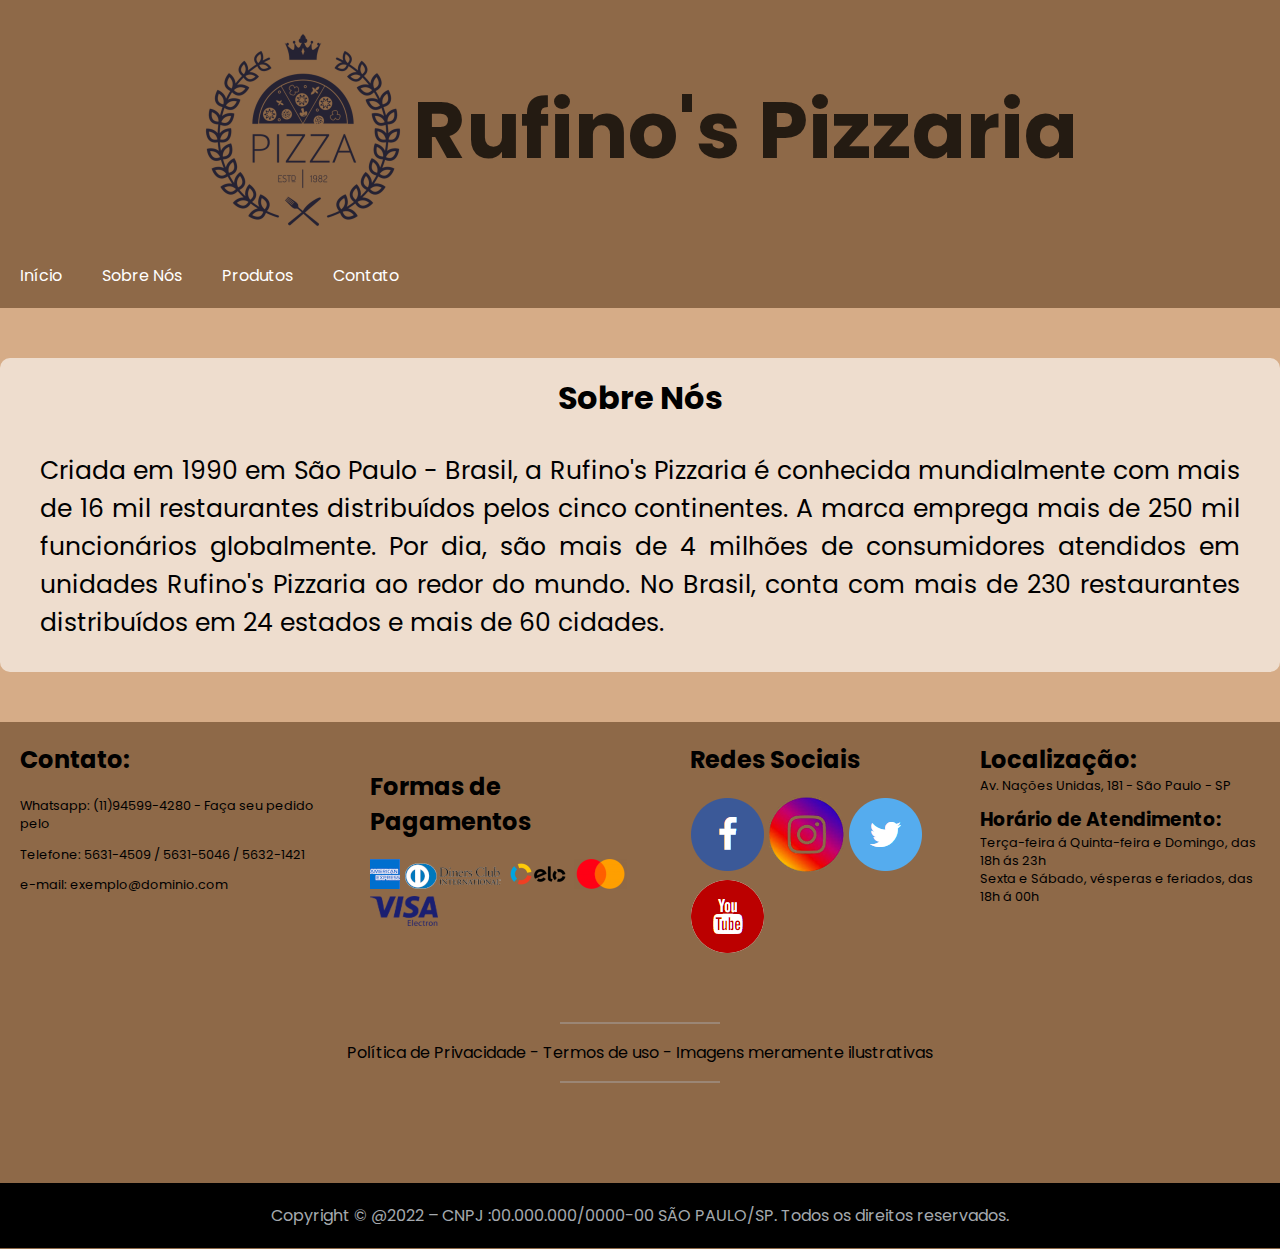
<file: sobreNos.html>
<!DOCTYPE html>
<html lang="pt-br">
<head>
    <meta charset="UTF-8">
    <meta http-equiv="X-UA-Compatible" content="IE=edge">
    <meta name="viewport" content="width=device-width, initial-scale=1.0">
    <title>Sobre Nós</title>

    <link rel="stylesheet" href="style/style.css">

    <link rel="preconnect" href="https://fonts.googleapis.com">
    <link rel="preconnect" href="https://fonts.gstatic.com" crossorigin>
    <link href="https://fonts.googleapis.com/css2?family=Bebas+Neue&family=Poppins:wght@200&display=swap" rel="stylesheet">
</head>
<body>
    <header>
        <div id="logo">
            <img id="logoImg" src="images/logo-pizza.png">
            <h1>Rufino's Pizzaria</h1>
        </div>

        <div class="menu">
            <a href="index.html">Início</a>
            <a href="sobreNos.html">Sobre Nós</a>
            <a href="produtos.html">Produtos</a>
            <a href="#contato">Contato</a>
        </div>
    </header>

    <main>
        <div class="sobreNos">
            <h1>Sobre Nós</h1>
            <p>
                Criada em 1990 em São Paulo - Brasil, a Rufino's Pizzaria é conhecida mundialmente com mais de 16 mil restaurantes distribuídos pelos cinco continentes.
                A marca emprega mais de 250 mil funcionários globalmente. Por dia, são mais de 4 milhões de consumidores atendidos em unidades Rufino's Pizzaria ao redor do mundo.
                No Brasil, conta com mais de 230 restaurantes distribuídos em 24 estados e mais de 60 cidades.
            </p>
        </div>
    </main>

    <footer>
        <div id="rodape">
            <div class="contato">
                <h2>Contato:</h2>
                <p>Whatsapp: (11)94599-4280 - Faça seu pedido pelo</p>
                <p>Telefone: 5631-4509 / 5631-5046 / 5632-1421</p>
                <p>e-mail: exemplo@dominio.com</p>
                <a name="contato"></a>

            </div>

            <div class="forma-pagamento">
                <h2>Formas de Pagamentos</h2>
                <div>
                    <img src="images/icones/amex resized.png" alt="amex">
                    <img src="images/icones/diners resized.png" alt="diners">
                    <img src="images/icones/elo resized.png" alt="elo">
                    <img src="images/icones/master resized.png" alt="master">
                    <img src="images/icones/visa resized.png" alt="visa">
                </div>
            </div>

            <div class="social">
                <h2>Redes Sociais</h2>
                <img src="images/icones/fb.png">
                <img src="images/icones/ig.png">
                <img src="images/icones/tw.png">
                <img src="images/icones/yt.png">
            </div>

            <div class="info-hr-loc">
                <h2 class="localizacao">Localização:</h2>
                <p class="localizacao">Av. Nações Unidas, 181 - São Paulo - SP</p>
                <h3 class="hora-aten">Horário de Atendimento:</h3>
                <p class="hora-aten">Terça-feira á Quinta-feira e Domingo, das 18h ás 23h <br>Sexta e Sábado, vésperas e feriados, das 18h á 00h</p>
            </div>

        </div>

        <div class="info">
            <div id="posicao-hr">
                <hr class="hr-1">
                <p class="hr-rodape">Política de Privacidade - Termos de uso - Imagens meramente ilustrativas</p>
                <hr class="hr-1">
            </div>
            <div id="posicao-hr-segundo">
                <hr>
                <p class="hr-rodape">Copyright © @2022 – CNPJ :00.000.000/0000-00 SÃO PAULO/SP. Todos os direitos reservados.</p>
                <hr>
            </div>
        </div>
    </footer>
</body>
</html>
</file>
<file: style/style.css>
* {
    box-sizing: border-box;
}

body {
    background-color: #b86f2f93;
    margin: 0;
    font-family: 'Bebas Neue', cursive;
    font-family: 'Poppins', sans-serif;
}

h1{
    margin: 0;
}

header {
    background-color: #5e3c1e98;
}

header h1 {
    color: rgba(0, 0, 0, 0.747);
    font-size: 5rem;
    margin-top: 40px;
    user-select: none;
}

#logo {
    display: flex;
    justify-content: center;
    padding-top: 30px;
}

#logoImg {
    padding-right: 10px;
    user-select: none;
    pointer-events: none;
}

.menu {
    margin-top: 13px;
    display: flex;
}

.menu a {
    display: block;
    color: white;
    text-decoration: none;
    padding: 20px;
}

.menu a:hover {
    background-color: white;
    color: #b86f2f93;

}



/*Banner Esquerdo*/

.coluna-esquerda {
    float: left;
    /*border: 1px solid black;*/
    width: 75%;
}

#banner-esquerda {
    background-image: url('../images/destaque.jpg');
    background-repeat: no-repeat;
    background-size: 100%;
    height: 400px;
}

#banner-esquerda h1 {
    color: white;
    text-align: center;
    font-size: 3vw;
    padding-top: 150px;
}

#banner-esquerda h1:hover {
    color: rgba(128, 128, 128, 0.329);
}

.coluna-esquerda:hover {
    box-shadow: 5px 19px 15px #8888882c;
}



/*Banner Direito*/

.coluna-direita {
    float: right;
    /*border: 1px solid red;*/
    width: 25%;
}

#banner-direita {
    background-image: url('../images/sonho.jpg');
    background-repeat: no-repeat;
    background-size: 130%;
    height: 400px;
}

#banner-direita h1 {
    color: white;
    text-align: center;
    font-size: 3vw;
    padding-top: 150px;
}

#banner-direita .titulo:hover {
    color: rgba(128, 128, 128, 0.589);
}

.coluna-direita:hover {
    box-shadow: 5px 19px 15px #8888882c;
}



/* Configuração da Grid*/

.card {
    padding: 20px;
    margin-bottom: 20px;
    border-radius: 1px;
    /*box-shadow: 0px 1px 3px rgba(0, 0, 0, 0.2), 0px 1px 2px rgba(0, 0, 0, 0.2);*/
    width: 55%;
    margin: auto;
    justify-items: center;
}

.grid {
    display: grid;
    width: 100%;
    grid-template-columns: repeat(auto-fit, minmax(210px, 1fr)); /* Ou usar 200px 200px 200px 200px*/
    grid-gap: 16px;
}



#entrega {
    position: fixed;
    bottom: 5px;
    right: 10px;
    height: 100px;
    width: 300px;
}

#entrega img {
    position: absolute;
    right: 10px;
    width: 75px;
    border-radius: 50%;
}

#tel {
    position: absolute;
    height: 70px;
    background-color: #cf4b4f;
    color: white;
    margin-top: 10px;
    padding: 10px;
    left: -10px;
    border-radius: 16px;
    opacity: 0;
    transition: opacity 0.3s;
}

#entrega img:hover + #tel {
    opacity: 1;
}

#tel p {
    margin: 0;
}



/*Configuração dos Produtos*/

.produto img {
    width: 170px!IMPORTANT;
    height: 170px!IMPORTANT;
    border-radius: 50%;
    margin-top: 5px;
}

.produto {
    height: 380px;
    text-align: center;
    margin: 5px;
    padding: 10px;
    cursor: pointer;
    border-radius: 5px;
    transition: box-shadow 0.3s;
    font-size: 20px;
}

.produto p {
    margin: 0;
}

.tituloProduto {
    font-weight: bold;
}

.descriProduto {
    padding-top: 8px;
    font-size: 1vw;
}

.produto:hover {
    box-shadow: 5px 19px 15px #888888;
}


.titulo-cardapio-geral {
    text-align: center;
    padding-top: 500px;
    font-size: 3vw;
}

.titulo-cardapio-promo {
    text-align: center;
    padding-top: 100px;
    font-size: 3vw;
}

.titulo-cardapio-vinhos {
    text-align: center;
    padding-top: 100px;
    font-size: 3vw;
}

.preco-cardapio-promo {
    text-align: center;
    margin: 0;
    margin-left: 350px;
    padding-bottom: 20px;
}

strong {
    font-size: 2vw;
}


/*Configuração do Footer*/

footer {
    background-color: #5e3c1e98;
    height: 527px;
}

#rodape {
    display: grid;
    width: 100%;
    grid-template-columns: repeat(auto-fit, minmax(50px, 1fr));
    height: 200px;
}

#rodape p {
    font-size: 1vw;
}

.contato {
    width: 100%;
    padding-left: 20px;
}

.forma-pagamento {
    width: 100%;
    margin: auto;
    padding-left: 50px;
}

.social {
    width: 100%;
    margin: auto;
    padding-left: 50px;
}

.info-hr-loc {
    width: 100%;
    padding: 20px;
}

.info-hr-loc h3 {
    padding-top: 10px;
}

.localizacao {
    margin: 0;
}

.hora-aten {
    margin: 0;
}

.hr-rodape {
    text-align: center;
}

hr {
    margin: 0;
    border: 2px solid black;
}

.hr-1 {
    border: 1px solid rgba(168, 164, 164, 0.486);
    margin: 0 560px 0 560px;
}

#posicao-hr {
    margin: 100px 0 100px 0;
}

#posicao-hr-segundo {
    background-color: black;
    color: rgba(240, 248, 255, 0.699);
}


.sobreNos {
    /*border: 1px solid black;*/
    border-radius: 10px;
    width: 100%;
    margin: auto;
    margin-top: 50px;
    margin-bottom: 50px;
    background-color: rgba(255, 255, 255, 0.596);
}

.sobreNos h1 {
    text-align: center;
    padding-top: 16px;
}

.sobreNos p {
    margin: 0;
    padding: 30px 40px 30px 40px;
    font-size: 25px;
    text-align: justify;
}



/*Configuração de resposividade*/

@media screen and (min-width: 2507px){

    .descriProduto {
        font-size: 1rem;
    }
}

@media screen and (max-width: 1225px){

    .banners-respon {
        display: none;
    }

    .titulo-cardapio-geral {
        padding-top: 50px;
    }

    .descriProduto {
        font-size: 2vw;
    }
}

@media screen and (max-width: 898px){

    header h1 {
        font-size: 3rem;
    }
}

@media screen and (max-width: 823px){

    #logoImg {
        display: none;
    }

    .preco-cardapio-promo {
        font-size: 12px;
    }

    .titulo-cardapio-vinhos {
        font-size: 12px;
    }

    #rodape {
        display: grid;
        grid-template-columns: 1fr 1fr; /*repeat(auto-fit, minmax(50px, 1fr))*/
    }

    #rodape p {
        font-size: 2vw;
    }


    .info {
        display: none;
    }
}

@media screen and (max-width: 500px){

    .menu {
        display: block;
        text-align: center;
    }

    .titulo-cardapio-geral {
        font-size: 2rem;
    }

    .titulo-cardapio-promo {
        font-size: 2rem;
    }

    .titulo-cardapio-vinhos {
        font-size: 2rem;
    }

    .descriProduto {
        font-size: 1rem;
    }

    .preco-cardapio-promo {
        font-size: 1rem;
    }

    footer {
        height: 700px;
    }

    #rodape p {
        font-size: 3vw;
    }

    #rodape {
        display: grid;
        grid-template-columns: 1fr;
    }

    .forma-pagamento {
        padding-left: 20px;
    }

    .social {
        padding-left: 20px;
        padding-top: 20px;
    }

    .info-hr-loc {
        padding-top: 20px;
    }
}


@media screen and (max-width: 414px){

    header h1 {
        font-size: 2rem;
    }

   .preco-cardapio-promo{
       margin-left: 0;
   }

   p.preco-cardapio-promo strong {
       font-size: 1rem;

   }

   .descriProduto {
       font-size: 1rem;
   }

}
</file>
